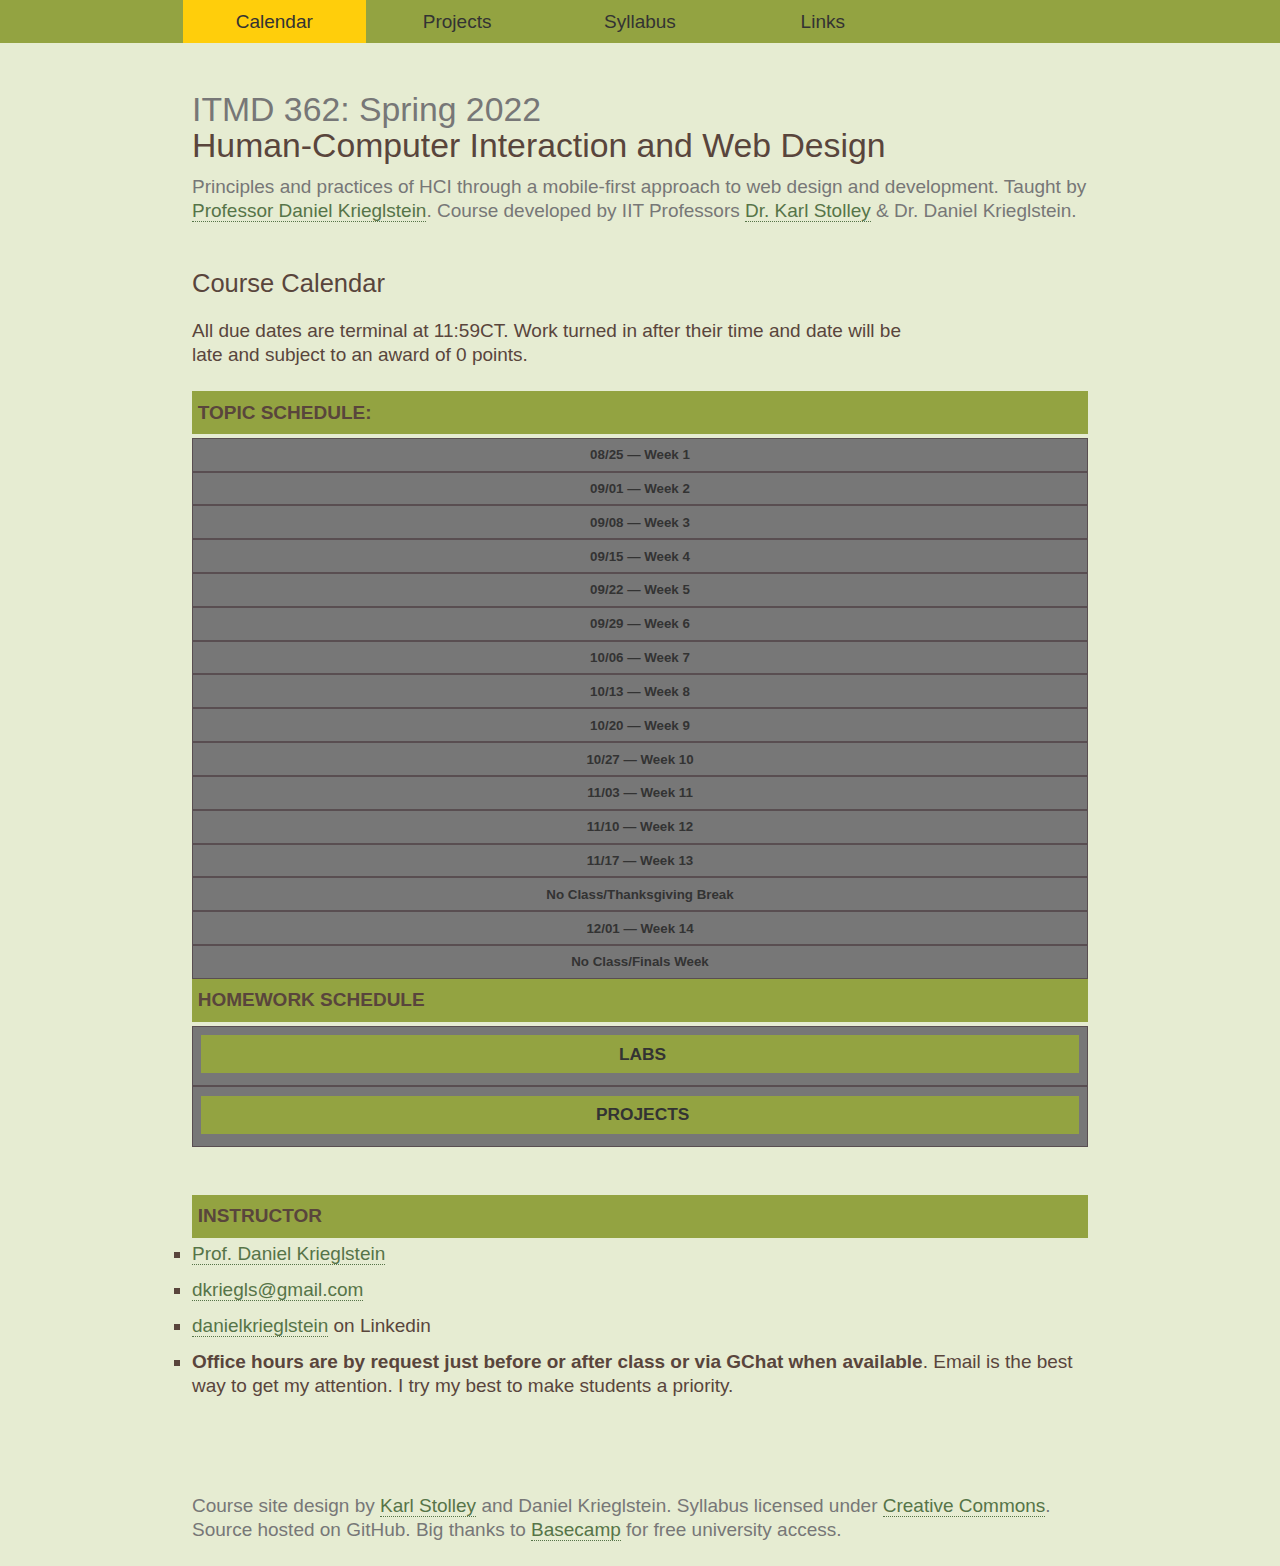
<file: index.html>
<!DOCTYPE html>
<html lang="en" id="calendar" prefix="og: http://ogp.me/ns#">
<head>
  <meta charset="utf-8" />
  <title>ITMD 362: Human-Computer Interaction and Web Design</title>
  <meta name="viewport" content="width=device-width, initial-scale=1.0, shrink-to-fit=no" />
  <link rel="stylesheet" href="css/screen.css" media="screen" />
  <link rel="icon" type="image/x-icon" href="images/favicon.ico">
  <script async src="js/site.js"></script>
  <script async src="//ajax.googleapis.com/ajax/libs/jquery/2.1.4/jquery.min.js"></script>
</head>
<body>
  <div id="page">
    <header id="header">
      <h1><small>ITMD 362&#x3a; <!--Fall-->Spring 2022</small> Human-Computer Interaction and Web Design</h1>
      <p class="tagline">
        Principles and practices of HCI through a mobile-first approach to web design and development.
        Taught by <a href="#instructor">Professor Daniel Krieglstein</a>. Course developed by IIT Professors
        <a href="https://humansciences.iit.edu/faculty/karl-stolley">Dr. Karl Stolley</a> &amp; Dr. Daniel Krieglstein.
      </p>
      <nav id="navigation">
        <ul class="nav">
          <li id="nav-cal"><a href="#">Calendar</a></li>
          <li id="nav-pro"><a href="projects.html">Projects</a></li>
          <li id="nav-pol"><a href="syllabus.html">Syllabus</a></li>
          <li id="nav-lnk"><a href="links.html">Links</a></li>
        </ul>
      </nav>
    </header>
    
    <main id="content">
      <article class="primary">
        <h2 class="label">Course Calendar</h2>
        <p id="tablep">
          All due dates are terminal at 11:59CT. Work turned in after their time and date will
          be late and subject to an award of 0 points.
        </p>
        <section class="topics">
          <h3>Topic Schedule&#58;</h3>
          <div id="class_schedule">
            <button class="accordion"><!--UPDATE-->08/25 &#8212; Week 1</button>
            <div class="panel">
              <h4 class="topic">Class Intro HTML review</h4>
              <ol class="alignleft">
                <li>Wroblewski, <em>Mobile First,</em>,
                  <ul><li class="nobullet">Introduction &#x26; Part 1 &#x28;Ch. 1-3&#x29;</li></ul>
                </li>
                <li id="mdn">Re-familiarizer yourself with the <a href="https://developer.mozilla.org/en-US/">Mozilla Developer Network</a> (MDN)
                <ul>
                  <li><a href="https://developer.mozilla.org/en-US/docs/Web/HTML/Reference">HTML</a> &#x2215;
                  <a href="https://developer.mozilla.org/en-US/docs/Web/CSS/Reference">CSS</a> &#x2215;
                  <a href="https://developer.mozilla.org/en-US/docs/Web/JavaScript/Reference">JavaScript</a></li>
                  <li><a href="https://developer.mozilla.org/en-US/docs/Web/Reference/API">Web APIs &#x26; DOM</a></li>
                </ul>
                <li>Technology setup&#x3a; Basecamp, Github, Github Desktop, Code Editing Software</li>
              </li>
              </ol>
            </div>
            <button class="accordion"><!--UPDATE-->09/01 &#8212; Week 2</button>
            <div class="panel">
              <h4 class="topic">CSS Review, Relative Units</h4>
              <ol class="alignleft">
                <li>Jehl, <em>Responsible Responsive Design</em>,
                  <ul><li class="nobullet">Introduction, Chapters 1 &#x26; 2</li></ul>
                </li>
              </ol>
            </div>
                        <button class="accordion"><!--UPDATE-->09/08 &#8212; Week 3</button>
            <div class="panel">
              <h4 class="topic">JS Review, Responsive Design</h4>
              <ol class="alignleft">
                <li>Clark <em>Designing for Touch</em>,
                  <ul><li class="nobullet">Chapters 1-3</li></ul>
                </li>
                <li>Wroblewski, <em>Mobile First</em>,
                  <ul><li class="nobullet">Part 2 &#x28;Ch. 4-7&#x29;</li></ul>
                </li>
                <li>MDN <a href="https://developer.mozilla.org/en-US/Apps/Progressive/Responsive/responsive_design_building_blocks">The building blocks of responsive design</a></li>
              </ol>
            </div>
            <button class="accordion"><!--UPDATE-->09/15 &#8212; Week 4</button>
            <div class="panel">
              <h4 class="topic">Touchscreen, and forms</h4>
              <ol class="alignleft">
                <li>Clark <em>Designing for Touch</em>,
                  <ul><li class="nobullet">Chapters 4 &#x26; 5</li></ul>
                </li>
                <li>Lupton, ed., <em>Type on Screen</em>,
                  <ul><li class="nobullet">Chapter 1</li></ul>
                </li>
                <li>MDN: <a href="https://developer.mozilla.org/en-US/docs/Learn/HTML/Forms">HTML Forms Guide</a></li>
              </ol>
            </div>
            <button class="accordion"><!--UPDATE-->09/22 &#8212; Week 5</button>
            <div class="panel">
              <h4 class="topic">Typography</h4>
              <ol class="alignleft">
                <li>Lupton, ed., <em>Type on Screen</em>,
                  <ul><li class="nobullet">Chapters 2 &#x26; 4</li></ul>
                </li>
              </ol>
            </div>
            <button class="accordion"><!--UPDATE-->09/29 &#8212; Week 6</button>
            <div class="panel">
              <h4 class="topic">Interface Typography</h4>
              <ol class="alignleft">
                <li>Lupton, ed., <em>Type on Screen</em>,
                  <ul><li class="nobullet">Chapter 5</li></ul>
                </li>
              </ol>
            </div>
            <button class="accordion"><!--UPDATE-->10/06 &#8212; Week 7</button>
            <div class="panel">
            <h4 class="topic">Colors</h4>
              <ol class="alignleft">
                <li>Creative Bloq <a href="http://www.creativebloq.com/colour/colour-theory-11121290">How to master colour theory</a></li>
                <li>Google <a href="https://material.io/guidelines/">Material Design</a></li>
                <li>Smashing Magazine, Color Theory for Designers:
                  <ul>
                    <li><a href="https://www.smashingmagazine.com/2010/01/color-theory-for-designers-part-1-the-meaning-of-color/">Part 1</a>,
                    <a href="https://www.smashingmagazine.com/2010/02/color-theory-for-designers-part-2-understanding-concepts-and-terminology/">Part 2</a>,
                    <a href="https://www.smashingmagazine.com/2010/02/color-theory-for-designer-part-3-creating-your-own-color-palettes/">Part 3</a></li>
                  </ul>
                </li>
              </ol>
            </div>
            <button class="accordion"><!--UPDATE-->10/13 &#8212; Week 8</button>
            <div class="panel">
              <h4 class="topic">Material Design</h4>
              <ol class="alignleft">
                <li>Lupton <em>Type on Screen</em>,
                  <ul><li class="nobullet">Chapters 6</li></ul>
                </li>
                <li>Amin Al Hazmani, <a href="https://alistapart.com/article/motion-with-meaning-semantic-animation-in-interface-design">Motion with Meaning</a></li>
                <li>Craig Dehner, <a href="http://thekineticui.com/motion-design-is-the-future-of-ui/">Motion Design is the Future of UI</a></li>
                <li>Val Head, <a href="https://alistapart.com/article/designing-safer-web-animation-for-motion-sensitivity">Designing Safer Web Animation For Motion Sensitivity</a></li>
              </ol>
            </div>
            <button class="accordion"><!--UPDATE-->10/20 &#8212; Week 9</button>
            <div class="panel">
              <h4 class="topic">Motion</h4>
              <ol class="alignleft">
                <li>Cheung, <a href="http://www.uxbooth.com/articles/styling-forms-accessibly/">Styling Forms Accessibly</a></li>
              </ol>
            </div>
            <button class="accordion"><!--UPDATE-->10/27 &#8212; Week 10</button>
            <div class="panel">
              <h4 class="topic">HCI Guidelines, Ethics</h4>
              <ol class="alignleft">
                <li>Jehl, <em>Responsible Responsive Design</em>,
                  <ul><li class="nobullet">Chapters 3-4</li></ul>
                </li>
                <li>Apple, <a href="https://developer.apple.com/ios/human-interface-guidelines/overview/themes/">iOS Design Principles</a></li>
                <li>Windows, <a href="https://developer.microsoft.com/en-us/windows/desktop/design">Design applications for the Windows desktop</a></li>
                <li>GNOME Desktop, <a href="https://developer.gnome.org/hig/stable/">Human Interface Guidelines</a></li>
              </ol>
            </div>
            <button class="accordion"><!--UPDATE-->11/03 &#8212; Week 11</button>
            <div class="panel">
              <h4 class="topic">Usability Testing</h4>
                <ol class="alignleft">
                  <li>Krug, <em>Don’t Make Me Think</em>,
                    <ul><li class="nobullet">Introduction &#x26; Chapters 1-5</li></ul>
                  </li>
                  <li>Lupton <em>Type on Screen</em>,
                    <ul><li class="nobullet">Chapter 3</li></ul>
                  </li>
                </ol>
            </div>
            <button class="accordion"><!--UPDATE-->11/10 &#8212; Week 12</button>
            <div class="panel">
              <h4 class="topic">Usability</h4>
              <ol class="alignleft">
                <li>Krug, <em>Don’t Make Me Think</em>,
                  <ul><li class="nobullet">Chapters 6-7 &#x26; 10-11</li></ul>
                </li>
              </ol>
            </div>
            <button class="accordion"><!--UPDATE-->11/17 &#8212; Week 13</button>
            <div class="panel">
              <h4 class="topic">Emotional Design</h4>
              <ol class="alignleft">
                <li>Krug, <em>Don’t Make Me Think</em>,
                  <ul><li class="nobullet">Chapters 8-9 &#x26; 12-13</li></ul>
                </li>
              </ol>
            </div>
            <button class="accordion"><!--UPDATE-->No Class/Thanksgiving Break</button>
            <div class="panel">
              <h4 Class="topic">Class Holiday</h4>
            </div>           
            <button class="accordion"><!--UPDATE-->12/01 &#8212; Week 14</button>
            <div class="panel">
              <h4 class="topic">Lab: Final Project</h4>
            </div>   
            <button class="accordion"><!--UPDATE-->No Class/Finals Week</button>
            <div class="panel">
              <h4 Class="topic">Good Luck on Finals!</h4>
            </div>
          </div>         
        </section>
        <section class="due-dates">
          <h3>Homework Schedule</h3>
          <button class="accordion">
            <h3>Labs</h3>
          </button>
          <div class="panel">
          <p class="redfont">Work which fails HTML or CSS validation will receive a 50&#x25; point reduction!</p>
            <table>
              <tr class="tablehead">
                <td class="firstrow">Date</td>
                <td class="secondrow">Week</td>
                <td>Task Due</td>
              </tr>
              <tr>
                <td></td>
                <td></td>
                <td><!--UPDATE--><a href="https://github.com/dkriegls/itmd-362-fall2022/tree/main/labs">Labs</a></td>
              </tr>
              <tr>
                <td><!--UPDATE-->09/08</td>
                <td class="alignleft">Week 3</td>
                <td class="alignleft">Lab-1</td>
              </tr>
              <tr>
                <td><!--UPDATE-->09/22</td>
                <td class="alignleft">Week 5</td>
                <td class="alignleft">Lab-2</td>
              </tr>
              <tr>
                <td><!--UPDATE-->10/06</td>
                <td class="alignleft">Week 7</td>
                <td class="alignleft">Lab-3</td>
              </tr>
              <tr>
                <td><!--UPDATE-->10/13</td>
                <td class="alignleft">Week 8</td>
                <td class="alignleft">Lab-4</td>
              </tr>
              <tr>
                <td><!--UPDATE Groups Lab-->10/27</td>
                <td class="alignleft">Week 10</td>
                <td class="alignleft">Lab-5</td>
              </tr>
              <tr>
                <td><!--UPDATE-->11/03</td>
                <td class="alignleft">Week 11</td>
                <td class="alignleft">Lab-6</td>
              </tr>
              <tr>
                <td><!--UPDATE-->11/10</td>
                <td class="alignleft">Week 12</td>
                <td class="alignleft">Lab-7</td>
              </tr>
              <tr>
                <td><!--UPDATE-->11/17</td>
                <td class="alignleft">Week 13</td>
                <td class="alignleft">Lab-8</td>
              </tr>
            </table>
          </div>
          <button class="accordion">
            <h3>Projects</h3>
          </button>
          <div class="panel">
            <p class="redfont">Work which fails HTML or CSS validation will receive a 50&#x25; point reduction!</p>
            <table>            
              <tr class="tablehead">
                <td class="firstrow">Date</td>
                <td class="secondrow">Week</td>
                <td>Task Due</td>
              </tr>            
              <tr>
                <td></td>
                <td></td>
                <td><a href="projects.html#project-one">Project One</a></td>
              </tr>
              <tr>
                <td><!--UPDATE-->10/19</td>
                <td class="alignleft">Week 8</td>
                <td class="alignleft">First Turn In</td>
              </tr>
              <tr>
                <td><!--UPDATE-->10/26</td>
                <td class="alignleft">Week 9</td>
                <td class="alignleft">Comments Due</td>
              </tr>
              <tr>
                <td><!--UPDATE-->11/02</td>
                <td class="alignleft">Week 10</td>
                <td class="alignleft">Final Turn In</td>
              </tr>
              <tr>
                <td></td>
                <td></td>
                <td><a href="projects.html#project-two">Project Two</a></td>
              </tr>
              <tr>
                <td><!--UPDATE-->11/09</td>
                <td class="alignleft">Week 11</td>
                <td class="alignleft">Task Analysis Due</td>
              </tr>
              <tr>
                <td><!--UPDATE-->11/16</td>
                <td class="alignleft">Week 12</td>
                <td class="alignleft">First Turn In</td>
              </tr>
              <tr>
                <td><!--UPDATE-->11/23</td>
                <td class="alignleft">Week 13</td>
                <td class="alignleft">Comments Due</td>
              </tr>
              <tr>
                <td><!--UPDATE-->12/07</td>
                <td class="alignleft">Week 15</td>
                <td class="alignleft">Final Turn In</td>
              </tr>
              <tr>
                <td></td>
                <td></td>
                <td><a href="projects.html#project-three">Project Three</a></td>
              </tr>
              <tr>
                <td><!--UPDATE-->12/07</td>
                <td class="alignleft">Week 15</td>
                <td class="alignleft">First and Only Turn In</td>
              </tr>
            </table>
          </div>
        </section>        
      </article>
    </main>
  
    <aside id="instructor">
      <h3>Instructor</h3>
      <ul>
        <li><a href="https://appliedtech.iit.edu/people/daniel-krieglstein">Prof. Daniel Krieglstein</a></li>
        <li><a href="mailto:dkriegls@gmail.com">dkriegls@gmail.com</a></li>
        <li><a href="https://www.linkedin.com/in/danielkrieglstein">danielkrieglstein</a> on Linkedin</li>
        <li id="office-hours">
          <strong>Office hours are by request just before or after class or via GChat when available</strong>. 
          Email is the best way to get my attention. I try my best to make students a priority.
        </li>
      </ul>
    </aside>
    <footer id="footer">
      <p class="fineprint">
        Course site design by <a href="https://karlstolley.com/">Karl Stolley</a> and Daniel Krieglstein.
        Syllabus licensed under
        <a href="http://creativecommons.org/licenses/by/4.0/" rel="license">Creative Commons</a>.
        Source hosted on GitHub. Big thanks to
        <a href="https://basecamp.com">Basecamp</a> for free university access.
      </p>
    </footer>
  </div>
</body>
</html>
</file>
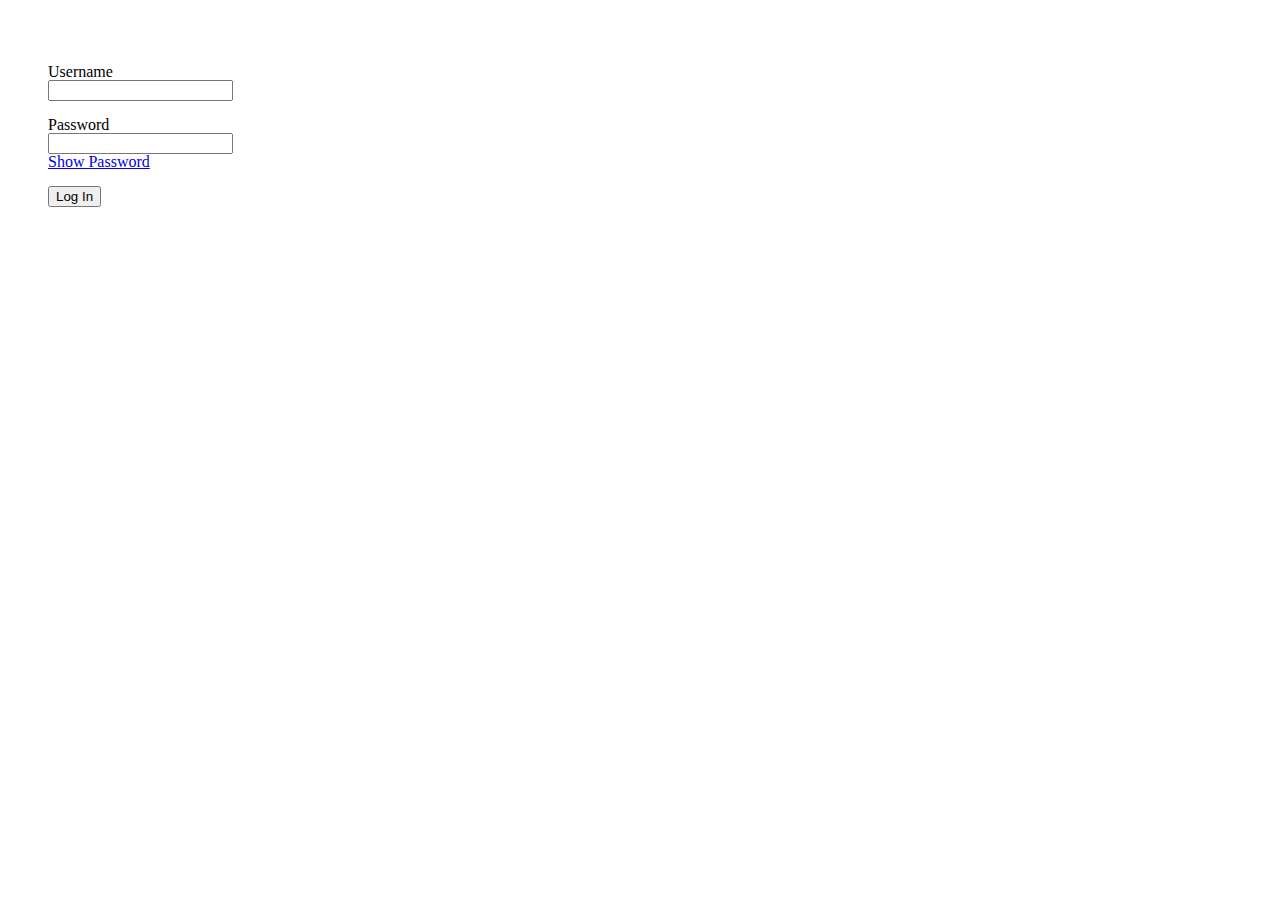
<file: demos/week12/index.html>
<!DOCTYPE html>
<html lang="en" class="nojs">
<head>
  <title>Demo Starter File</title>
  <meta charset="utf-8" />
  <meta name="viewport" content="width=device-width,initial-scale=1.0,shrink-to-fit=no" />
  <link rel="stylesheet" media="screen" href="css/screen.css" />
  <script src="https://ajax.googleapis.com/ajax/libs/jquery/3.1.1/jquery.min.js"></script>
  <script src="js/site.js"></script>
</head>
<body>
  <form id="login" method="post" action="#null">
    <ul>
      <li id="username-input">
        <label for="username">Username</label>
        <input type="text" name="username" id="username" />
      </li>
      <li id="password-input">
        <label for="password">Password</label>
        <input type="password" name="password" id="password" />
      </li>
      <li id="submit-input">
        <input type="submit" name="submit" id="submit" value="Log In" />
      </li>
    </ul>
  </form>
</body>
</html>
</file>
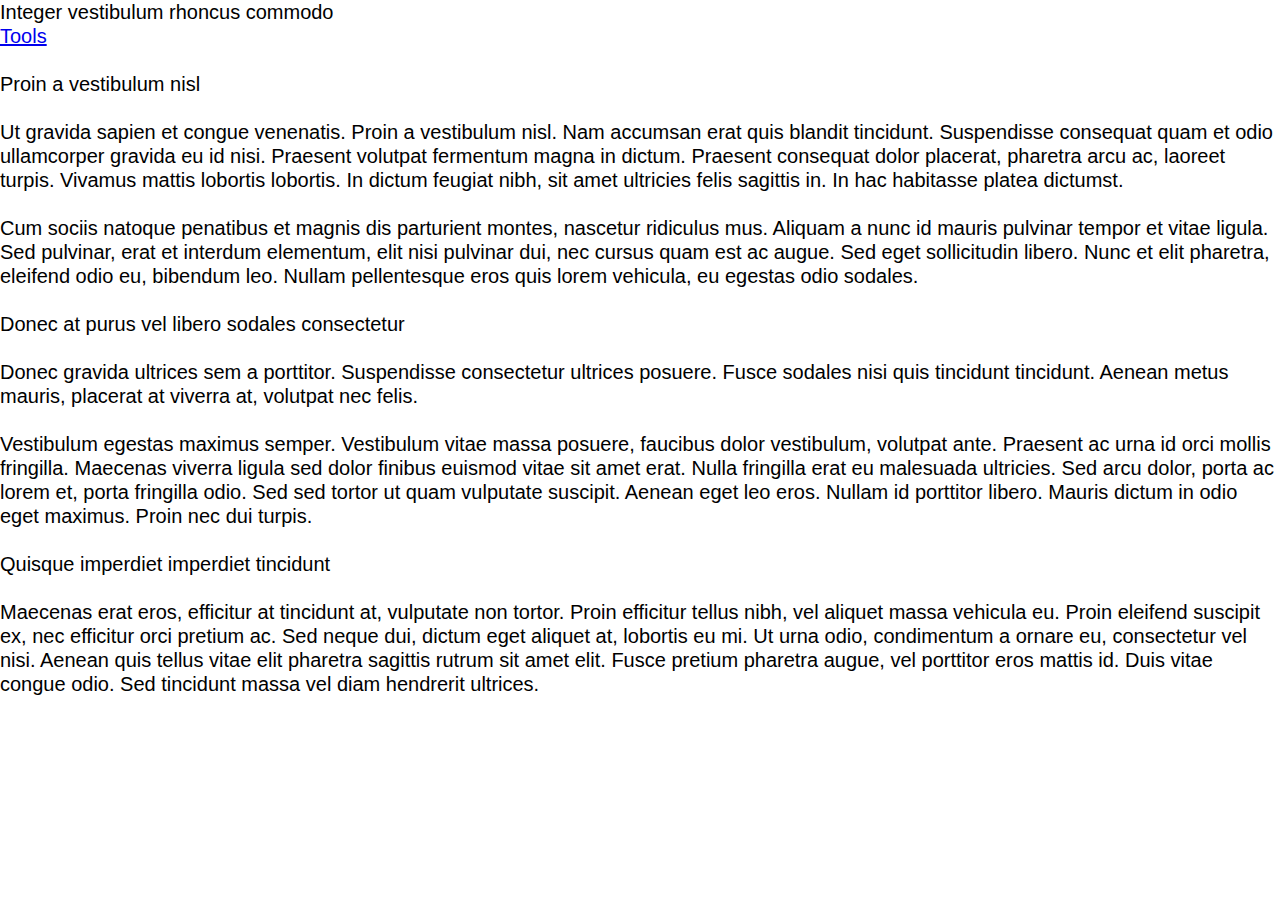
<file: demos/week9/index.html>
<!DOCTYPE html>
<html lang="en" class="nojs" id="example-com" prefix="og: http://ogp.me/ns#">
<head>
  <title>JS Movement Demo</title>
  <meta charset="utf-8" />
  <meta name="viewport" content="width=device-width,initial-scale=1.0,shrink-to-fit=no" />
  <link rel="stylesheet" href="css/reset.css" media="screen" />
  <link rel="stylesheet" href="css/screen.css" media="screen" />
  <script src="https://ajax.googleapis.com/ajax/libs/jquery/3.1.1/jquery.min.js"></script>
  <script src="js/site.js"></script>
</head>
<body>
  <header id="header">
    <h1>Integer vestibulum rhoncus commodo</h1>
    <ul class="jumpers">
      <li><a id="tools-jump" href="#tools">Tools</a></li>
    </ul>
  </header>
  <main id="content">
    <h2>Proin a vestibulum nisl</h2>
    <p>
      Ut gravida sapien et congue venenatis. Proin a vestibulum nisl. Nam accumsan erat quis blandit
      tincidunt. Suspendisse consequat quam et odio ullamcorper gravida eu id nisi. Praesent
      volutpat fermentum magna in dictum. Praesent consequat dolor placerat, pharetra arcu ac,
      laoreet turpis. Vivamus mattis lobortis lobortis. In dictum feugiat nibh, sit amet ultricies
      felis sagittis in. In hac habitasse platea dictumst.
    </p>
    <p>
      Cum sociis natoque penatibus et magnis dis parturient montes, nascetur ridiculus mus. Aliquam
      a nunc id mauris pulvinar tempor et vitae ligula. Sed pulvinar, erat et interdum elementum,
      elit nisi pulvinar dui, nec cursus quam est ac augue. Sed eget sollicitudin libero. Nunc et
      elit pharetra, eleifend odio eu, bibendum leo. Nullam pellentesque eros quis lorem vehicula,
      eu egestas odio sodales.
    </p>
    <h2>Donec at purus vel libero sodales consectetur</h2>
    <p>
      Donec gravida ultrices sem a porttitor. Suspendisse consectetur ultrices posuere. Fusce
      sodales nisi quis tincidunt tincidunt. Aenean metus mauris, placerat at viverra at, volutpat
      nec felis.
    </p>
    <p>
      Vestibulum egestas maximus semper. Vestibulum vitae massa posuere, faucibus dolor vestibulum,
      volutpat ante. Praesent ac urna id orci mollis fringilla. Maecenas viverra ligula sed dolor
      finibus euismod vitae sit amet erat. Nulla fringilla erat eu malesuada ultricies. Sed arcu
      dolor, porta ac lorem et, porta fringilla odio. Sed sed tortor ut quam vulputate suscipit.
      Aenean eget leo eros. Nullam id porttitor libero. Mauris dictum in odio eget maximus. Proin
      nec dui turpis.
    </p>
    <h2>Quisque imperdiet imperdiet tincidunt</h2>
    <p>
      Maecenas erat eros, efficitur at tincidunt at, vulputate non tortor. Proin efficitur tellus
      nibh, vel aliquet massa vehicula eu. Proin eleifend suscipit ex, nec efficitur orci pretium
      ac. Sed neque dui, dictum eget aliquet at, lobortis eu mi. Ut urna odio, condimentum a ornare
      eu, consectetur vel nisi. Aenean quis tellus vitae elit pharetra sagittis rutrum sit amet
      elit. Fusce pretium pharetra augue, vel porttitor eros mattis id. Duis vitae congue odio. Sed
      tincidunt massa vel diam hendrerit ultrices.
    </p>
  </main>
  <nav id="tools">
    <ul>
      <li><a href="#null">Favorite</a></li>
      <li><a href="#null">Share</a></li>
      <li><a href="#null">Comment</a></li>
      <li><a id="content-jump" href="#content">Back to Top</a></li>
    </ul>
  </nav>
</body>
</html>
</file>
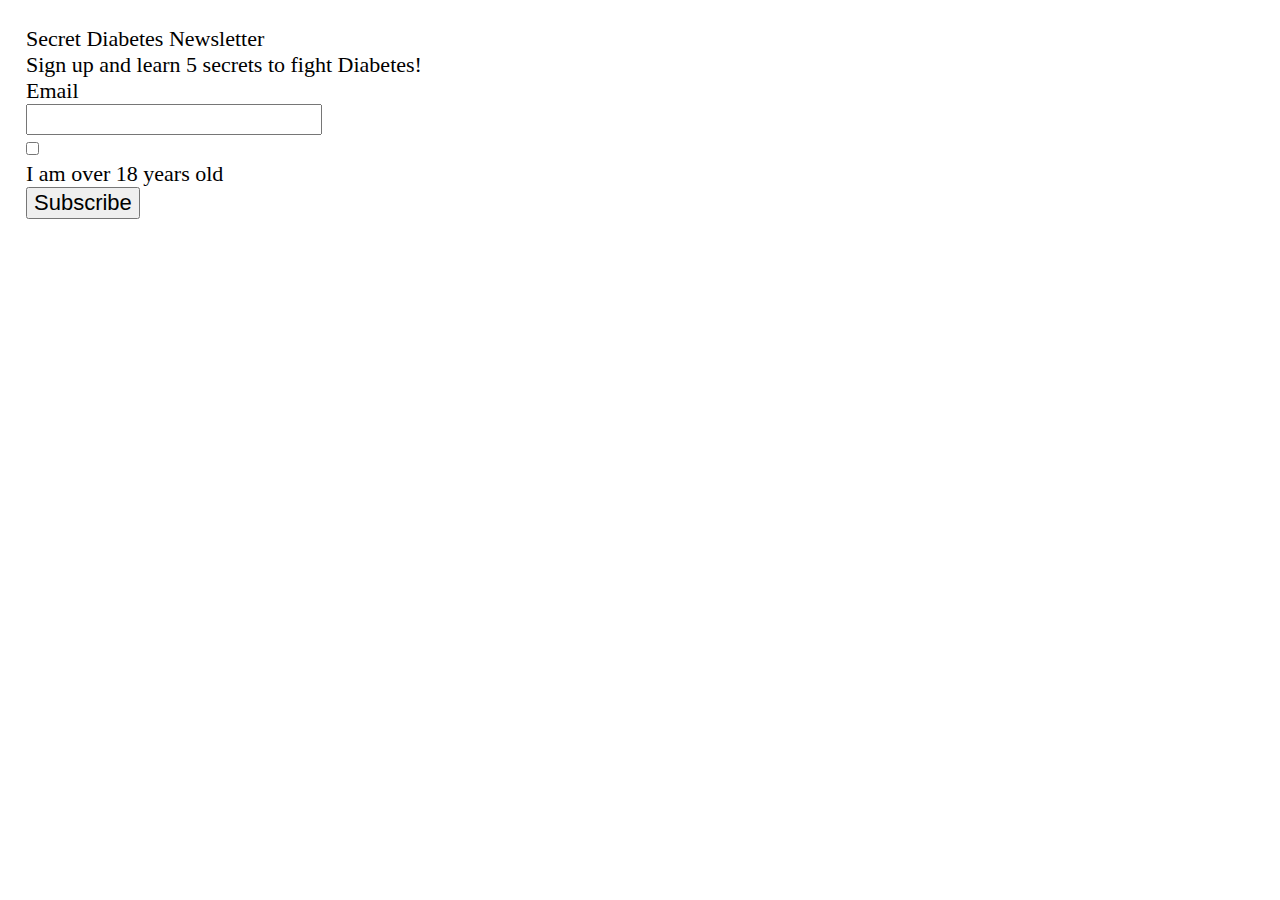
<file: labs/lab3/index.html>
<!DOCTYPE html>
<html lang="en" class="nojs">
<head>
  <title>HTML Form Elements</title>
  <meta charset="utf-8" />
  <meta name="viewport" />
  <link rel="stylesheet" media="screen" href="css/screen.css" />
</head>
<body>
<main id="content">
  <form method="get" action="#null">
    <h1>Secret Diabetes Newsletter</h1>
    <p>
      Sign up and learn 5 secrets to fight Diabetes!
    </p>
    <ol>
      <li id="input-email">
        <label for="email">Email</label>
        <input type="email" name="email" id="email" pattern="^.+@.+$" />
      </li>
      <li id="input-age-verification">
        <input type="checkbox" id="age-verification" name="age-verification" value="18" />
        <label for="age-verification">I am over 18 years old</label>
      </li>
      <li id="input-submit">
        <input type="submit" name="submit" id="submit" value="Subscribe" />
      </li>
    </ol>
  </form>
</main>
  <script src="https://ajax.googleapis.com/ajax/libs/jquery/3.1.1/jquery.min.js"></script>
  <script src="js/site.js"></script>
</body>
</html>
</file>
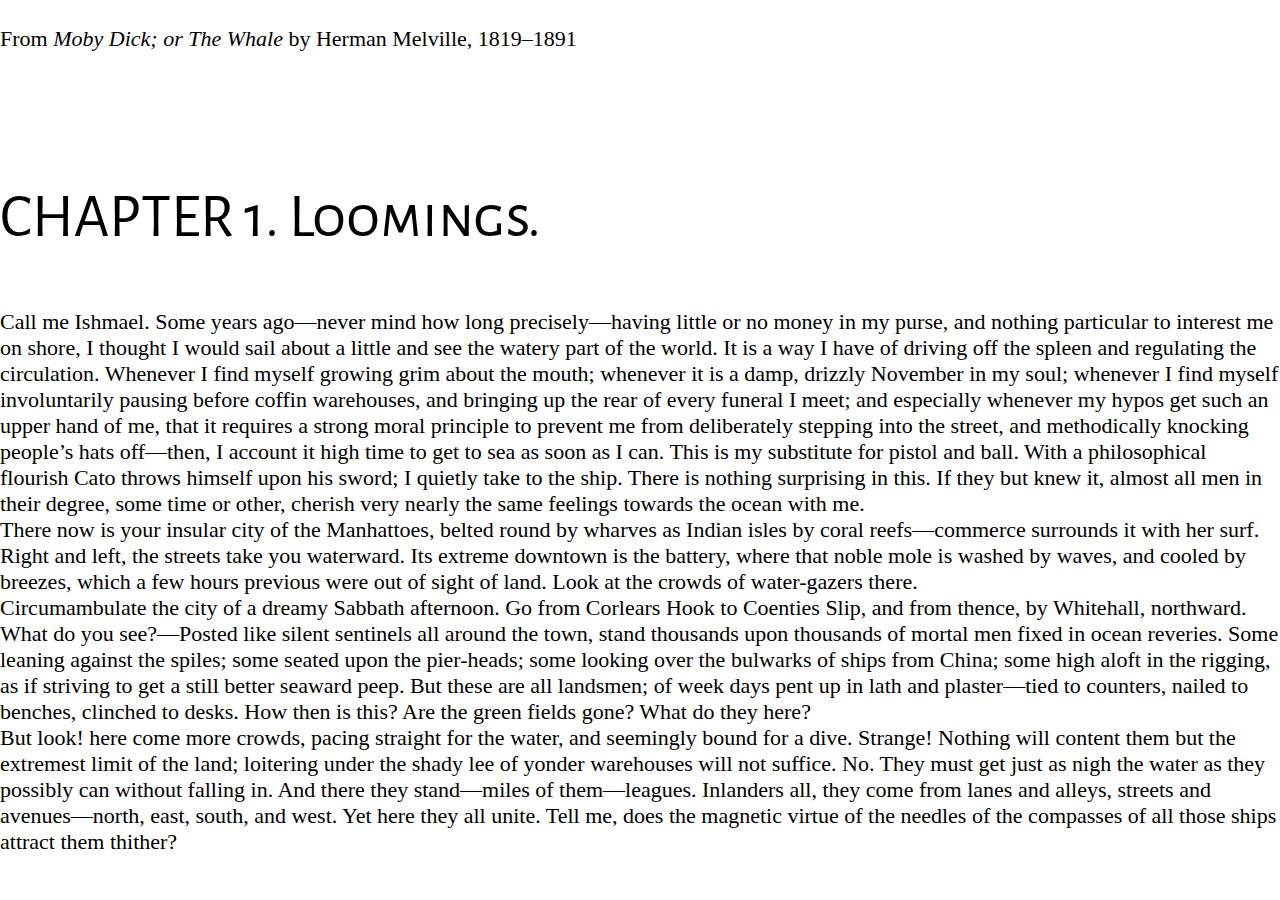
<file: demos/week5/text-layout/index.html>
<!DOCTYPE html>
<html lang="en" class="nojs">
<head>
  <!--Document created by IIT professors Stoley and Krieglstein-->
  <title>Typography</title>
  <meta charset="utf-8" />
  <meta name="viewport" content="width=device-width,initial-scale=1.0,shrink-to-fit=no" />
  <link rel="stylesheet" media="screen" href="css/reset.css" />
  <link rel="stylesheet" media="screen" href="css/screen.css" />
  <link href="https://fonts.googleapis.com/css?family=Alegreya+Sans+SC" rel="stylesheet">
  </head>
<body>
<main id="content">
  <h1>
    From <cite>Moby Dick; or The Whale</cite> by <b>Herman Melville</b>, 1819–1891
  </h1>
  <h2>CHAPTER 1. Loomings.</h2>
  <p>
    Call me Ishmael. Some years ago—never mind how long precisely—having little or no money in my
    purse, and nothing particular to interest me on shore, I thought I would sail about a little and
    see the watery part of the world. It is a way I have of driving off the spleen and regulating
    the circulation. Whenever I find myself growing grim about the mouth; whenever it is a damp,
    drizzly November in my soul; whenever I find myself involuntarily pausing before coffin
    warehouses, and bringing up the rear of every funeral I meet; and especially whenever my hypos
    get such an upper hand of me, that it requires a strong moral principle to prevent me from
    deliberately stepping into the street, and methodically knocking people’s hats off—then, I
    account it high time to get to sea as soon as I can. This is my substitute for pistol and ball.
    With a philosophical flourish Cato throws himself upon his sword; I quietly take to the ship.
    There is nothing surprising in this. If they but knew it, almost all men in their degree, some
    time or other, cherish very nearly the same feelings towards the ocean with me.
  </p>
  <p>
    There now is your insular city of the Manhattoes, belted round by wharves as Indian isles by
    coral reefs—commerce surrounds it with her surf. Right and left, the streets take you
    waterward. Its extreme downtown is the battery, where that noble mole is washed by waves, and
    cooled by breezes, which a few hours previous were out of sight of land. Look at the crowds of
    water-gazers there.
  </p>
  <p>
    Circumambulate the city of a dreamy Sabbath afternoon. Go from Corlears Hook to Coenties Slip,
    and from thence, by Whitehall, northward. What do you see?—Posted like silent sentinels all
    around the town, stand thousands upon thousands of mortal men fixed in ocean reveries. Some
    leaning against the spiles; some seated upon the pier-heads; some looking over the bulwarks of
    ships from China; some high aloft in the rigging, as if striving to get a still better seaward
    peep. But these are all landsmen; of week days pent up in lath and plaster—tied to counters,
    nailed to benches, clinched to desks. How then is this? Are the green fields gone? What do they
    here?
  </p>
  <p>
    But look! here come more crowds, pacing straight for the water, and seemingly bound for a dive.
    Strange! Nothing will content them but the extremest limit of the land; loitering under the
    shady lee of yonder warehouses will not suffice. No. They must get just as nigh the water as
    they possibly can without falling in. And there they stand—miles of them—leagues. Inlanders
    all, they come from lanes and alleys, streets and avenues—north, east, south, and west. Yet
    here they all unite. Tell me, does the magnetic virtue of the needles of the compasses of all
    those ships attract them thither?
  </p>
  <!--
    Text taken from The Project Gutenberg EBook of Moby Dick; or The Whale, by Herman Melville
    http://www.gutenberg.org/files/2701/2701.txt
    Used under the terms of the Gutenberg License; see
    https://www.gutenberg.org/wiki/Gutenberg:The_Project_Gutenberg_License
  -->
</main>
</body>
</html>
</file>
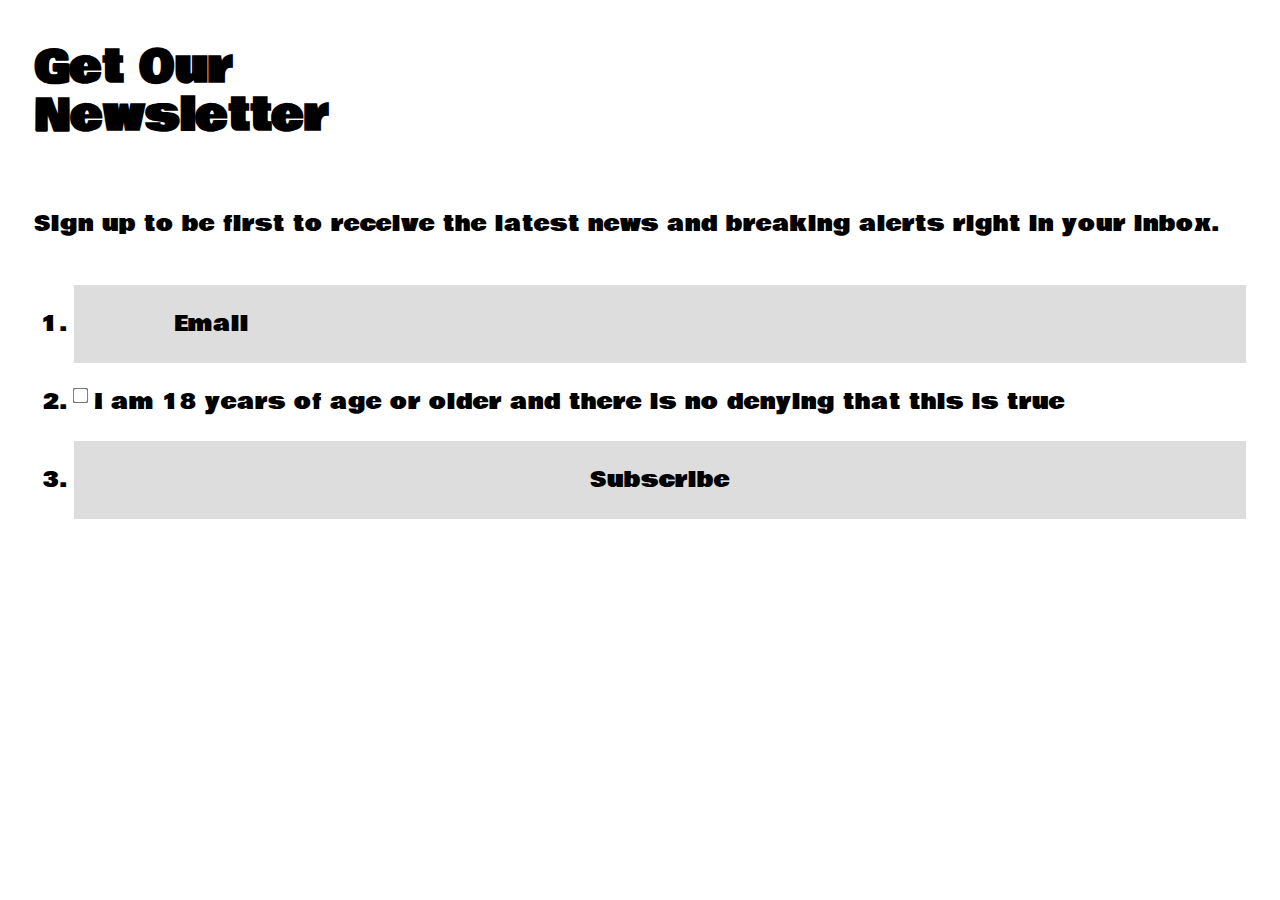
<file: demos/week6/JS demo 11/index.html>
<!DOCTYPE html>
<html lang="en" class="nojs">
<head>
  <title>HTML Form Elements</title>
  <meta charset="utf-8" />
  <meta name="viewport" content="width=device-width,initial-scale=1.0,shrink-to-fit=no" />
  <link rel="stylesheet" media="screen" href="css/normalize.css" />
  <link rel="stylesheet" media="screen" href="css/screen.css" />
  <link href="https://fonts.googleapis.com/css?family=Bowlby+One" rel="stylesheet">
  <script src="https://ajax.googleapis.com/ajax/libs/jquery/3.1.1/jquery.min.js"></script>
  <script src="js/site.js"></script>
</head>
<body>
  <main id="content">
    <form method="get" action="#null">
      <h1>Get Our <span id="split">Newsletter</span></h1>
      <p>
        Sign up to be first to receive the latest news
        and breaking alerts right in your inbox.
      </p>
      <ol>
        <li id="input-email">
          <label id="clear" for="email">Email</label>
          <input type="email" name="email" id="email" pattern="^.+@.+$" placeholder="Email">
        </li>
        <li id="input-age-verification">
          <input type="checkbox" id="age-verification" name="age-verification" value="18"/>
          <label for="age-verification"> I am 18 years of age or older and there is no denying that this is true</label>
        </li>
        <li id="input-submit">
          <input type="submit" name="submit" id="submit" value="Subscribe" />
        </li>
      </ol>
    </form>
  </main>
</body>
</html>
</file>
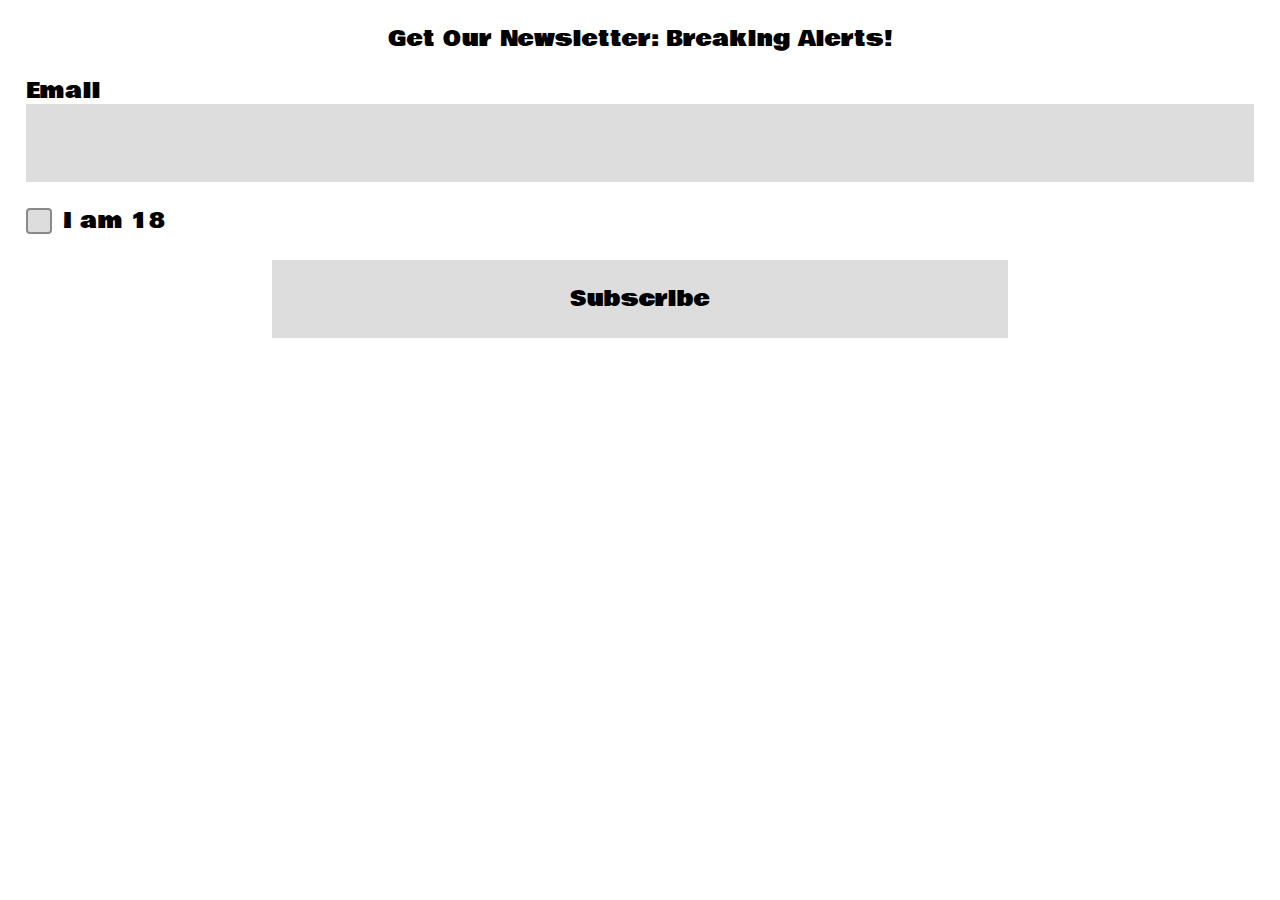
<file: demos/week6/JS demo 12/index.html>
<!DOCTYPE html>
<html lang="en" class="nojs">
<head>
  <title>HTML Form Elements</title>
  <meta charset="utf-8" />
  <meta name="viewport" content="width=device-width,initial-scale=1.0,shrink-to-fit=no" />
  <link rel="stylesheet" media="screen" href="css/screen.css" />
  <link href="https://fonts.googleapis.com/css?family=Bowlby+One" rel="stylesheet">
  <script src="https://ajax.googleapis.com/ajax/libs/jquery/3.1.1/jquery.min.js"></script>
  <script src="js/site.js"></script>
</head>
<body>
<main id="content">
  <form method="get" action="#null">
    <h1>Get Our <span="split">Newsletter: Breaking Alerts!</span></h1>    
    <ol>
      <li id="input-email">
        <label for="email">Email</label>
        <input type="email" name="email" id="email" pattern="^.+@.+$" placeholder="">
      </li>
      <li id="input-age-verification">
        <div id="alt-box"></div>
        <input type="checkbox" id="age-verification" name="age-verification" value="18"/>
        <label for="age-verification" id="age-label"> I am 18 </label>
      </li>      
      <li id="input-submit">
        <input type="submit" name="submit" id="submit" value="Subscribe" />
      </li>
    </ol>
  </form>
</main>
</body>
</html>
</file>
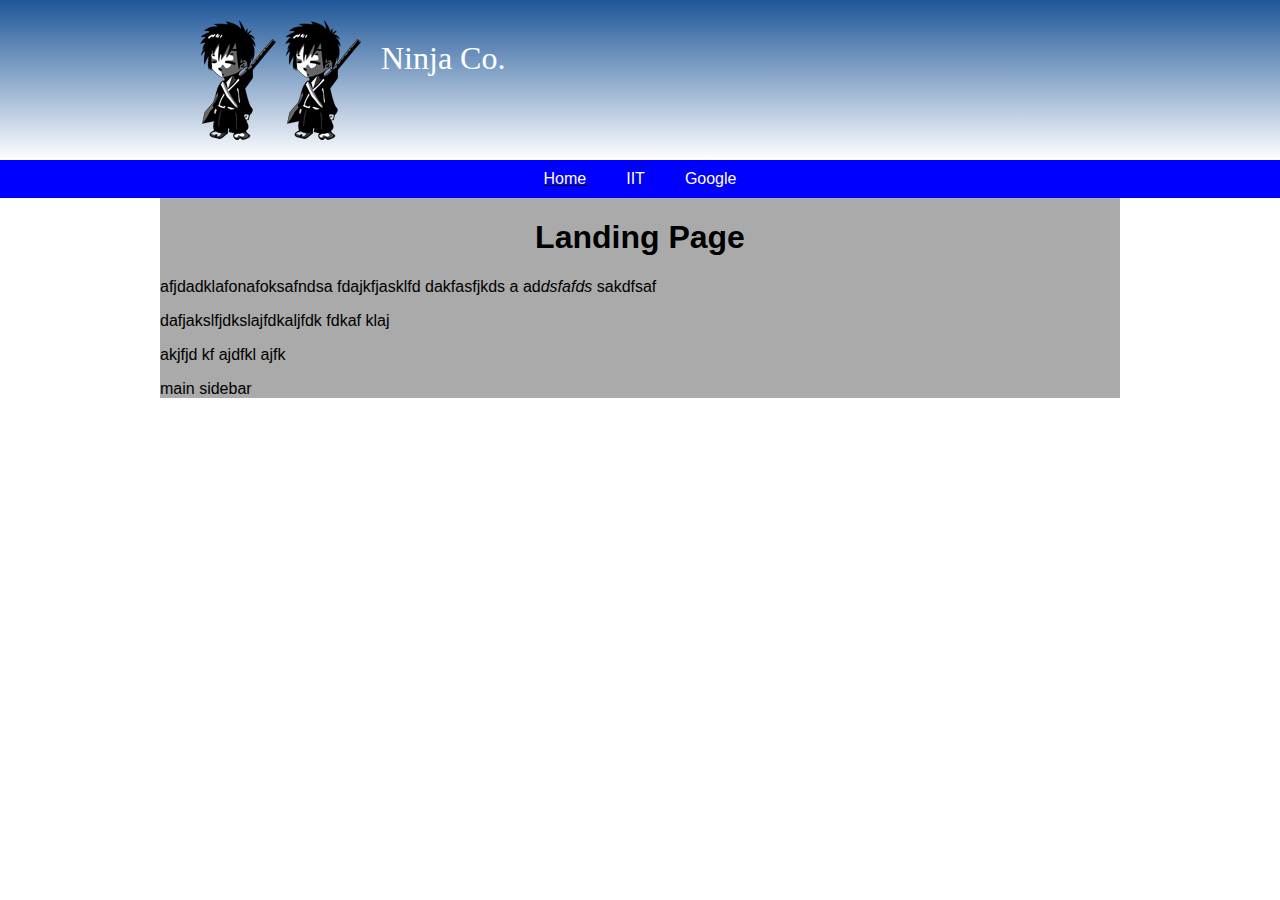
<file: demos/week2/full_site/site demo 1 centered nav/index.html>
<!DOCTYPE html>
<html lang="en">
<head>
	<meta charset="UTF-8">
	<title>Ninja Co.</title>
  <link href="https://fonts.googleapis.com/css?family=Knewave" rel="stylesheet">
	<link rel="stylesheet" type="text/css" href="css/normalize.css">
	<link rel="stylesheet" type="text/css" href="css/style.css">
</head>
<body>
	<header id="main-header">
		<div id="header-container" class="container">
			<a href="#"><img class="logo" src="img/logo.png" alt="Ninja Logo"></a>
			<div id="company-name">Ninja Co.</div>
			<a id="logo-link" href="#">Ninja Co. Home</a>
		</div>
	</header>
	<nav id="main-navbar">
		<div id="navbar-container" class="container">
			<ul>
				<li id="onpage"><a href="#">Home</a></li>
				<li><a href="http://web.iit.edu/">IIT</a></li>
				<li><a href="http://www.google.com">Google</a></li>
			</ul>
		</div>
	</nav>
	<div id="content-wrapper" class="container">
		<div id="main-content">
			<h1> Landing Page </h1>
			<p> afjdadklafonafoksafndsa fdajkfjasklfd  dakfasfjkds a ad<em>dsfafds</em> sakdfsaf</p>
			<p> dafjakslfjdkslajfdkaljfdk  fdkaf klaj  </p>
			<p> akjfjd kf ajdfkl ajfk </p>
		
		</div>
		<div id="main-sidebar">main sidebar</div>
	</div>
</body>
</html>
</file>
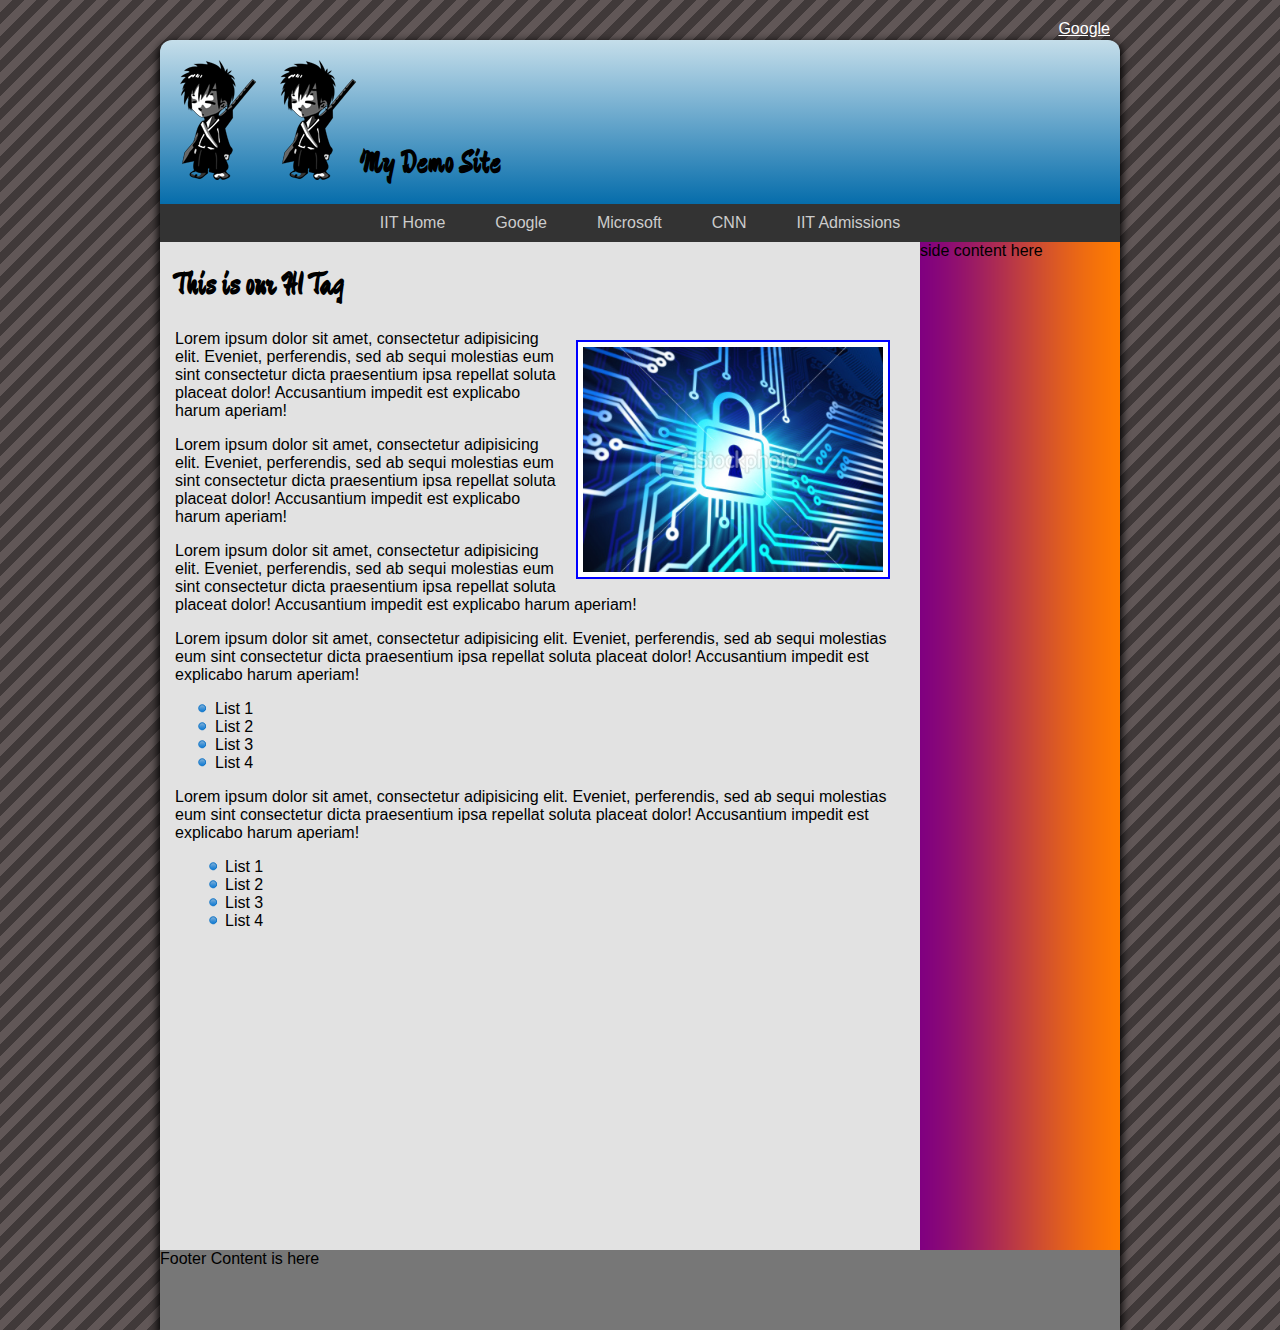
<file: demos/week2/full_site/site demo 3 full site/index.html>
<!DOCTYPE html>
<html lang="en">

<head>
	<meta charset="utf-8" />
	<title>Main Page</title>
	<link href='http://fonts.googleapis.com/css?family=Devonshire' rel='stylesheet' type='text/css'>
	<link rel="stylesheet" type="text/css" href="css/normalize.css">
	<link rel="stylesheet" type="text/css" href="css/styles.css">
</head>

<body>
	<div id="page-wrapper">
		<header id="header">
			<a id="logo1" href="http://www.iit.edu/"><img src="images/logo.png"></a>
			<a id="logo2" href="http://www.iit.edu/">IIT Logo</a>
			<h1>My Demo Site</h1>
			<a id="toplink" href="http://www.google.com/">Google</a>
		</header>
		<nav id="main-nav">
			<ul>
				<li><a href="http://www.iit.edu">IIT Home</a></li>
				<li><a href="http://www.google.com">Google</a></li>
				<li><a href="http://www.microsoft.com">Microsoft</a></li>
				<li><a href="http://www.cnn.com">CNN</a></li>
				<li><a href="http://admissions.iit.edu">IIT Admissions</a></li>
			</ul>
		</nav>
    <div id="content-wrapper">
      <div id="main-content">
        <h1>This is our H1 Tag</h1>
        <img class="imageR" src="images/stock-photo-20317880-cyber-security-concept-with-lock.jpg" alt="Lock Image" width="300">
        <p>Lorem ipsum dolor sit amet, consectetur adipisicing elit. Eveniet, perferendis, sed ab sequi molestias eum sint consectetur dicta praesentium ipsa repellat soluta placeat dolor! Accusantium impedit est explicabo harum aperiam!</p>

        <p>Lorem ipsum dolor sit amet, consectetur adipisicing elit. Eveniet, perferendis, sed ab sequi molestias eum sint consectetur dicta praesentium ipsa repellat soluta placeat dolor! Accusantium impedit est explicabo harum aperiam!</p>
        <p>Lorem ipsum dolor sit amet, consectetur adipisicing elit. Eveniet, perferendis, sed ab sequi molestias eum sint consectetur dicta praesentium ipsa repellat soluta placeat dolor! Accusantium impedit est explicabo harum aperiam!</p>
        <p>Lorem ipsum dolor sit amet, consectetur adipisicing elit. Eveniet, perferendis, sed ab sequi molestias eum sint consectetur dicta praesentium ipsa repellat soluta placeat dolor! Accusantium impedit est explicabo harum aperiam!</p>
        <ul id="bul1">
          <li>List 1</li>
          <li>List 2</li>
          <li>List 3</li>
          <li>List 4</li>
        </ul>
        <p>Lorem ipsum dolor sit amet, consectetur adipisicing elit. Eveniet, perferendis, sed ab sequi molestias eum sint consectetur dicta praesentium ipsa repellat soluta placeat dolor! Accusantium impedit est explicabo harum aperiam!</p>
        <ul id="bul2">
          <li>List 1</li>
          <li>List 2</li>
          <li>List 3</li>
          <li>List 4</li>
        </ul>
        <iframe width="400" height="300" src="http://www.youtube.com/embed/FyXtoTLLcDk?rel=0" frameborder="0" allowfullscreen></iframe>
      </div>
      <div id="side-content">side content here</div>
    </div>
		<footer id="footer">Footer Content is here</footer>
	</div>
</body>

</html>
</file>
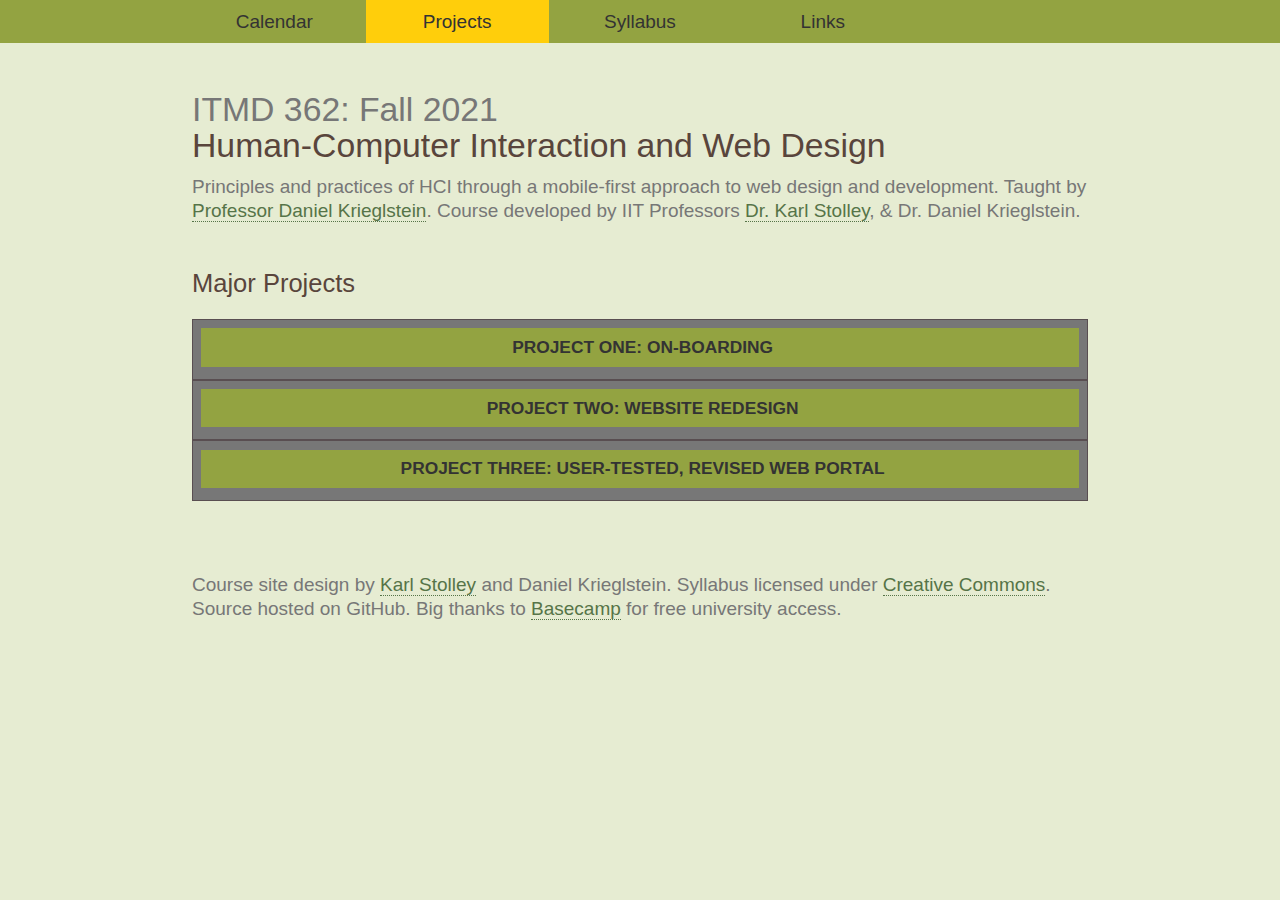
<file: projects.html>
<!DOCTYPE html>
<html lang="en" id="projects" prefix="og: http://ogp.me/ns#">
<head>
  <meta charset="utf-8" />
  <title>ITMD 362: Human-Computer Interaction and Web Design</title>
  <meta name="viewport" content="width=device-width, initial-scale=1.0, shrink-to-fit=no" />
  <link rel="stylesheet" href="css/screen.css" media="screen" />
  <link rel="icon" type="image/x-icon" href="images/favicon.ico">
  <script async src="js/site.js"></script>
</head>
<body>
  <div id="page">
    <header id="header">
      <h1><small>ITMD 362&#x3a; <!--UPDATE-->Fall 2021</small> Human-Computer Interaction and Web Design</h1>
      <p class="tagline">
        Principles and practices of HCI through a mobile-first approach to web design and development.
        Taught by <a href="#instructor">Professor Daniel Krieglstein</a>. Course developed by IIT Professors
        <a href="https://humansciences.iit.edu/faculty/karl-stolley">Dr. Karl Stolley</a>, &amp; Dr. Daniel Krieglstein.
      </p>
      <nav id="navigation">
        <ul class="nav">
          <li id="nav-cal"><a href="index.html">Calendar</a></li>
          <li id="nav-pro"><a href="#">Projects</a></li>
          <li id="nav-pol"><a href="syllabus.html">Syllabus</a></li>
          <li id="nav-lnk"><a href="links.html">Links</a></li>
        </ul>
      </nav>
    </header>
    <main>
      <section class="primary">
        <h2 class="label">Major Projects</h2>
        <button class="accordion">
          <h3>Project One: On-boarding</h3>
        </button>
        <div class="panel">
          <section id="project-one" class="description">
            <h4>Project Description</h4>
            <p>
              You will create a single-page design that features a sign-up process to get new
              users to join some type of project, such as an email list, a software beta test, or an
              open-source community. The goal of this project is to experiment with
              patterns of interaction that persuade someone to sign up for whatever it is you’re
              offering, which is not at all an easy task.
            </p>
          </section>
          <section class="goals">
            <h4>Project Goals</h4>
            <ul>
              <li>Create a mobile-first responsive web design using two media queries</li>
              <li>Apply design principles including typography, color, and material design</li>
              <li>Engage in agile, iterative development; documented with at least 20 commits with informative comments</li>
            </ul>
          </section>
          <section class="deliverables">
            <h4>Deliverables &amp; Milestones</h4>
            <ol>
              <li>
                <strong>First Deliverable:</strong> Create a Basecamp post describing your work
                in progress. Title the post with your name and project number (example Daniel Krieglstein: Project 1). Your post should
              include:
                <ul>
                  <li>
                    The URL to your GitHub repository, and the URL to your Github Pages live link
                  </li>
                  <li>
                    Screen shot of your html and css validations
                  </li>
                  <li>
                    Two questions eliciting feedback on from fellow students
                  </li>
                </ul> 
              </li>
              <li>
                <strong>Second Deliverable:</strong> Give constructive comments to help at least three other students.
                <ul>
                  <li>
                    Post a screen shot of your three comments to the comments folder in your personal Basecamp folder.
                  </li>
                </ul>
              </li>
              <li>
                <strong>Third Deliverable:</strong> You will receive a list on your Basecamp post of required fixes from the professor. 
                Fix your code and edit your original Basecamp post with the words "FINAL TURN IN"
              </li>
            </ol>
          </section>
          <section class="requirements">
            <h4>Requirements</h4>
            <ul>
              <li>
                Project must be built with only one valid well-formed HTML file, one css reset file, one user CSS file,
                and one JavaScript file.
              </li>
              <li>
                All source files in UTF-8/Unicode character encoding.
              </li>
              <li>
                Do not use any pre-build code or frameworks. Write it all from scratch.
              </li>
              <li>
                HTML, CSS, and JavaScript files should both be indented with 2 spaces per level of
                indent; indent all CSS style rules inside the declaring block, and further indent all
                rules and blocks inside your media queries
              </li>
              <li>Must pass HTML and CSS validators!</li>
              <li>HTML requirements:
                <ol>
                  <li>
                    Only structural, semantic uses of HTML elements and attributes. <b>Absolutely no</b>
                    table markup, break tags, or any other use of HTML to achieve a particular page
                    layout.
                  </li>
                  <li>
                    At least three HTML form elements, written in conjunction with
                    <code>&lt;label&gt;</code> tags and the for: attribute
                  </li>
                </ol>
              </li>
              <li>CSS requirements:
                <ol>
                  <li>
                    One css file for resetes (Meyers and the Form section of Normalize). A second 
                    css file for your unique css code. 
                  </li>
                  <li>
                    Use at least two min-width media queries to enhance your mobile-first styles for
                    larger screens
                  </li>
                  <li>
                    Much of your grade depends on design principles of typography, color, and material design
                    that are discussed in this class. Make sure to demonstrate some grasp of these concepts. 
                  </li>
                </ol>
              </li>
              <li>JavaScript requirements:
                <ol>
                  <li>
                    Add at least one interactive JavaScript feature. Interactive means something other than changing class="nojs" to class="hasjs".
                  </li>
                  <li>
                    JavaScript must load and achieve the intended behavior. 
                  </li>
                  <li>
                    No JavaScript loaded directly in your HTML file)
                  </li>
                  <li>
                    Use the asynchronous attribute to attach JavaScript within your html head
                  </li>
                </ol>
              </li>
              <li>Git requirements:
                <ol>
                  <li>
                    A Git repository with at least 20 commits and meaningful commit messages that
                    accurately reflect each set of changes that you make
                  </li>
                  <li>
                    GitHub repository must contain <strong>only</strong> the files and commits from this project
                  </li>
                </ol>
              </li>
            </ul>
          </section>
        </div>
        <button class="accordion">
          <h3>Project Two: Website Redesign</h3>
        </button>
        <div class="panel">
          <section id="project-two" class="description">
            <h4>Project Description</h4>
            <p>
              Some of the very worst designed websites you’ll come across are for banking, credit card
              payment, HR portals, and other non-optional websites for certain classes of customers or
              workers. Self-selected teams of 3 students will redesign a website assigned in class. Additionally, 
              you will add a compelling log in page, as if this were an on-line course for sale. Your redesigned should 
              employ sound principles of human-computer interaction, user experience, and emotional design.
            </p>
          </section>
          <section class="goals">
            <h4>Project Goals</h4>
            <ul>
              <li>Conduct a task analysis for creating a user-centered design</li>
              <li>
                Select 3 page of the website to redo. Two content pages and one process page. The 
                process page should be a html form page. Like a sign up page or a purchase page.
                One content page should be the home page. 
              <li>
                Apply design principles including color/material, typography, accessible media, and
                grid-based design.
              </li>
              <li>
                Execute a progressively enhanced, touch-friendly, mobile-first responsive design focused
                on system users and tasks.
              </li>
              <li>
                Write informative text content; catch error conditions and guide users accordingly.
              </li>
              <li>Experiment with design and interaction patterns for pleasing user experience.</li>
              <li>
                Engage in agile, iterative web design and development within a team-based work-flow on
                GitHub, via pull requests and code reviews.
              </li>
            </ul>
          </section>
          <section class="deliverables">
            <h4>Deliverables &amp; Milestones</h4>
            <ol>
              <li>
                <strong>Lab 5</strong> Individual Turn In: Create a group or join a group on Basecamp
                Project 2: Group Sign Up. Groups should be 3 people each. Group names should be creative. Each group 
                member should list their GitHub username and one team member should be chosen to initiate lab 5.
              </li>
              <li>
                <strong>First Deliverable: Task Analysis</strong> Whole Team: Create a Basecamp post describing your work in 
                progress. Title the post with your team name and project number (example: Team Wonder Women - Project 2). Your post should include 
                the full names of all team members, and a screen-by-screen task analysis of your redesign. Use screen shots and simple text to explain your plan of action.
              </li>
              <li>
                <strong>Second Deliverable:</strong> Whole Team: Update your project 2 Basecamp post with the URL to 
                your group GitHub repository, live link (GitHub pages), and two questions eliciting feedback from fellow students.
              </li>
               <li>
                <strong>Comments:</strong> Individual Turn In: Give constructive comments
                to help at least three other teams.
              </li>
              <li>
                <strong>Final Deliverable:</strong>Whole Team: Revise your team Basecamp post under Project 2
                to add links to each member's individual fork of the group GitHub repository. Individual forks should include README.md files with
                following:
              </li>
            </ol>
          </section>
          <section class="requirements">
            <h4>Requirements</h4>
            <ul>
              <li>
                All source files in UTF-8/Unicode character encoding.
              </li>
              <li>
                No code-generators like WYSIWYGs, Bootstrap, or other off-the-shelf frameworks
              </li>
              <li>
                HTML, CSS, and JavaScript files should both be indented with 2 spaces per level 
                of indent; indent all CSS style rules inside the declaring block, and further indent all 
                rules and blocks inside your media queries.
              </li>
              <li>Must pass HTML and CSS validators!</li>
              <li>HTML requirements:
                <ol>
                  <li>
                    Only structural, semantic uses of HTML elements and attributes. <b>Absolutely no</b>
                    table markup, break tags, or any other use of HTML to achieve a particular page
                    layout.
                  </li>
                  <li>
                    Valid HTML form elements, written in conjunction with <code>&lt;label&gt;</code>
                    tags and the <code>for</code> attribute.
                  </li>
                  <li>
                    Semantically structured text-based HTML content to accompany any media elements
                    (image, audio, video)
                  </li>
                </ol>
              </li>
              <li>CSS requirements:
                <ol>
                  <li>
                    CSS file should open with a set of reset styles. Meyers, and the Form section of Normalize.
                  </li>
                  <li>
                    Use at least two min-width media queries to enhance your mobile-first styles for
                    larger screens.
                  </li>
                </ol>
              </li>
              <li>JavaScript requirements:
                <ol>
                  <li>
                    JavaScript that throws no uncaught errors and is loaded unobtrusively (no JavaScript
                    event attributes in your HTML, in other words; attach events to any elements
                    requiring interaction).
                  </li>
                  <li>
                    JavaScript that uses only asynchronous methods and callbacks
                  </li>
                </ol>
              </li>
              <li>Git requirements:
                <ol>
                  <li>
                    Whole team: A shared team Git repository with frequent commits from each team member
                    and meaningful commit messages that accurately reflect each set of changes.
                  </li>
                  <li>
                    Each team member: An individual Git repository with feature branches, frequent
                    commits, and meaningful commit messages that accurately reflect each set of changes
                    that you make, including experimental work that you ultimately might not push
                    upstream to the shared group repository.
                  </li>
                  <li>
                    All GitHub repositories (team and individual) must contain <b>only</b> the files and
                    commits from this project.
                  </li>
                </ol>
              </li>
            </ul>
          </section>
        </div>
        <button class="accordion">
          <h3>Project Three: User-Tested, Revised Web Portal</h3>
        </button>
        <div class="panel">
          <section id="project-three" class="description">
            <h4>Project Description</h4>
            <p>
              The final project of the course asks you to subject your group’s redesign
              project to a series of low-stakes user tests, and to suggest improvements to the 
              website, based on what you learn through your user tests.
            </p>
            <p>
              You should structure your tests around the guidance in Chapter 9 of Krug’s book. You are
              welcome to use as a starting point his sample script form available 
              <a href="http://www.sensible.com/downloads-rsme.html">at Krug’s website</a>. 
              However, your script must be modified to match your specific project and
              tasks, obviously.
            </p>
          </section>
          <section class="goals">
            <h4>Project Goals</h4>
            <ul>
              <li>
                Evaluate user interface designs with human subjects.
              </li>
              <li>
                Demonstrate how user-centered concerns can be incorporated into system development life
                cycles.
              </li>
              <li>
                Explain the need to evaluate system usability.
              </li>
              <li>
                Conduct usability tests on mobile and traditional devices.
              </li>
            </ul>
          </section>
          <section class="deliverables">
            <h4>Deliverables &amp; Milestones</h4>
            <ol class="deliverables">
              <li>
                Create a Basecamp post for the group describing your work.
                Title the post with the same group name and project 3. Your post should include the names of your group members and the
                following&#x3a;
                <ul>
                  <li>
                    Testing script with a welcome to your participant, an explanation of the process, and an outline of the exact
                    tasks you will be asking participants to complete.
                  </li> 
                  <li>Testing notes + 3 major issues per participant.</li>
                  <li>A group-authored recommendation report on the three most pressing issues identified through your testing, including:
                    <ul>
                      <li>an explanation as to why the issues you’ve selected are most pressing.</li>
                      <li>possible approach to implementing fixes/improvements to address the issue.</li>
                      <li>future usability tests you’d run to ensure the quality of the fix.</li>
                    </ul>
                  </li>
                </ul>
              </li>
            </ol>
          </section>
          <section class="requirements">
            <h4>Requirements</h4>
            <ul>
              <li>
                Test your site with three different participants <b>not</b> in our class. At least one
                participant should use a mobile device (phone or tablet); at least one should use a
                traditional device (desktop or laptop)
              </li>
              <li>
                When possible, have participants use their own devices (but have a backup device ready
                to use)
              </li>
              <li>
                Figure out how to best involve online students in your group who cannot be present on
                campus for testing; include those details in your site plan
              </li>
            </ul>
          </section>
        </div>
      </section>
    </main>
    <footer id="footer">
      <p class="fineprint">
        Course site design by <a href="https://karlstolley.com/">Karl Stolley</a> and Daniel Krieglstein.
        Syllabus licensed under
        <a href="http://creativecommons.org/licenses/by/4.0/" rel="license">Creative Commons</a>.
        Source hosted on GitHub. Big thanks to
        <a href="https://basecamp.com">Basecamp</a> for free university access.
      </p>
    </footer>
  </div>
</body>
</file>
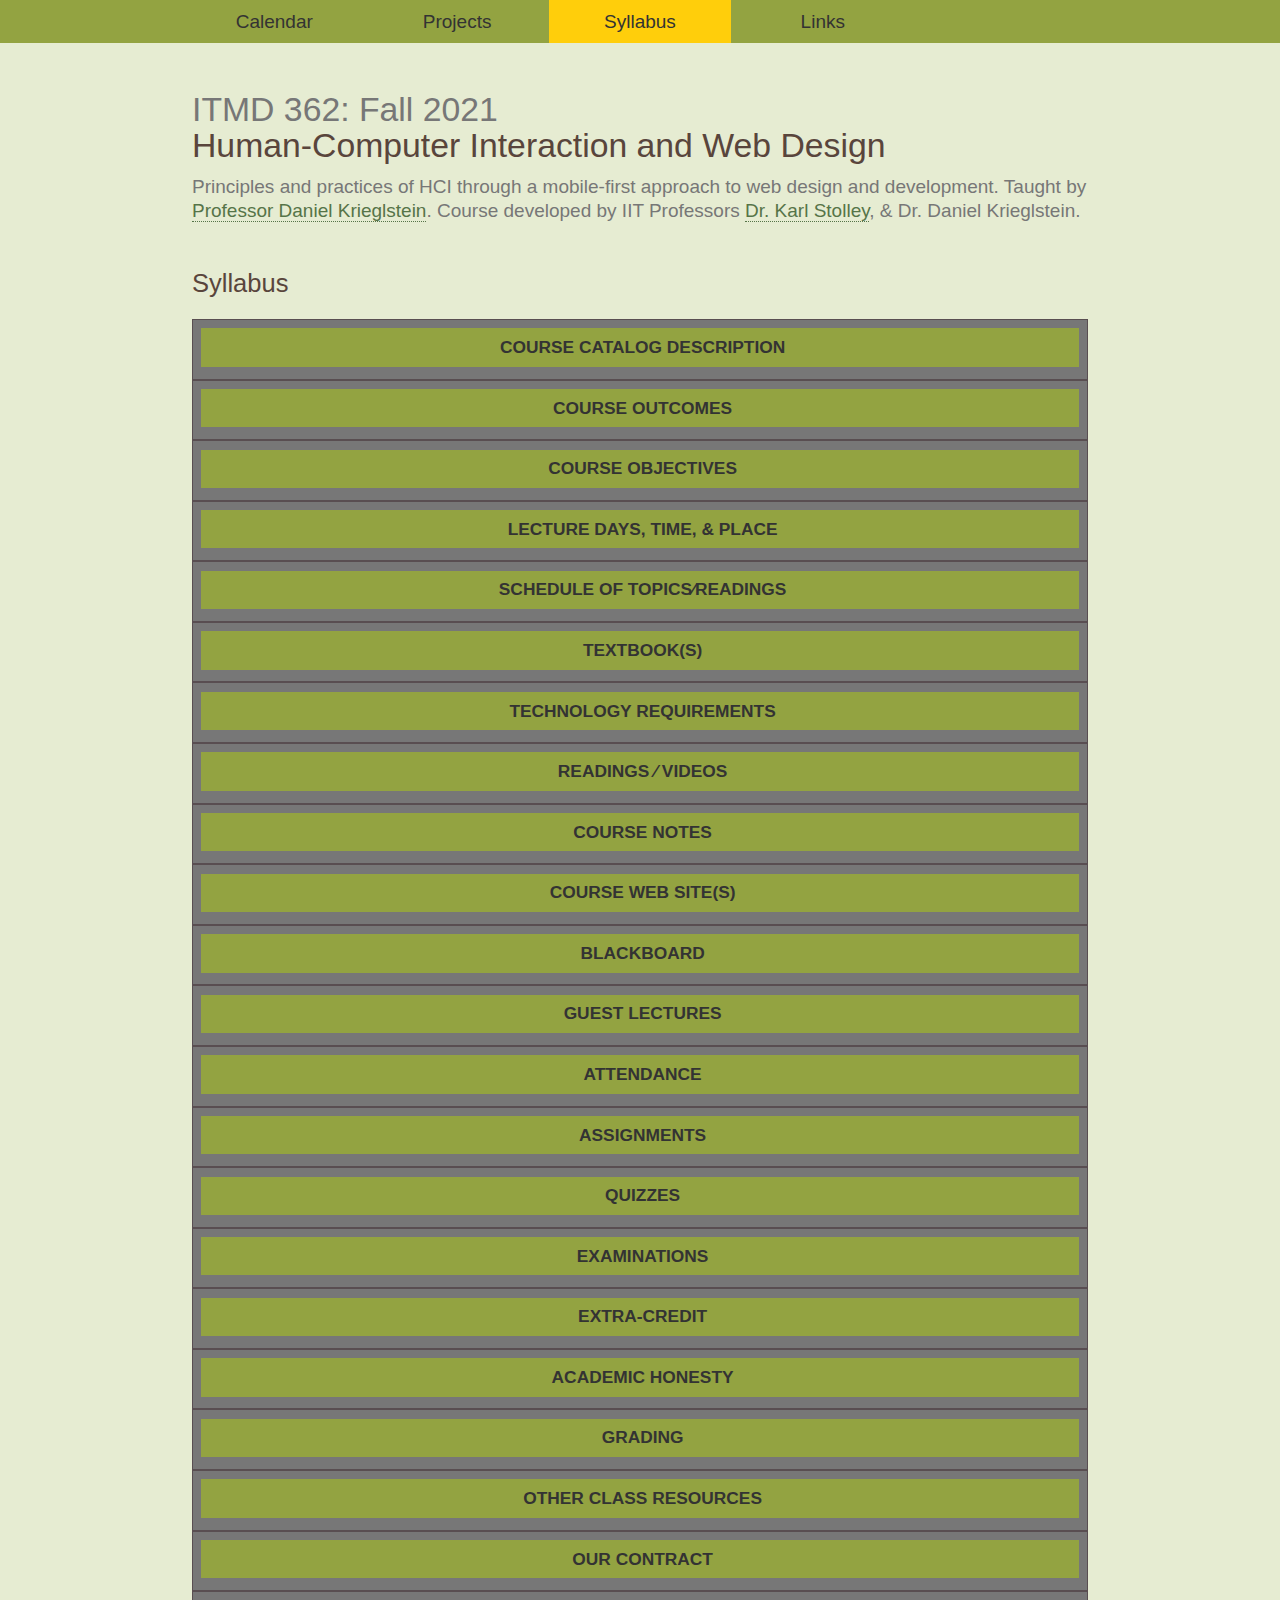
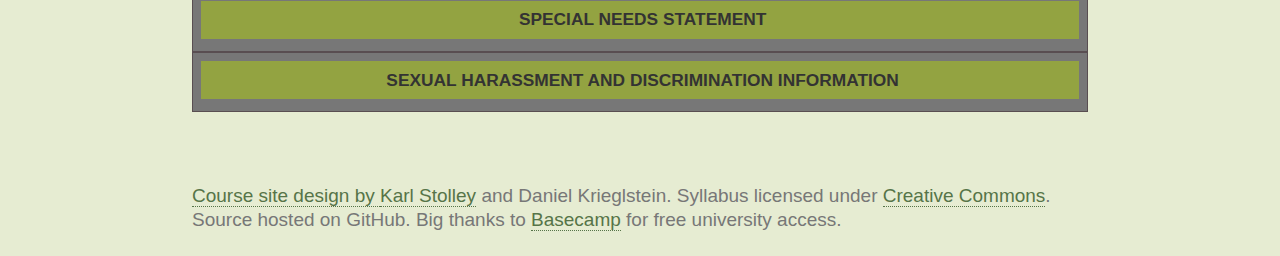
<file: syllabus.html>
<!DOCTYPE html>
<html lang="en" id="policies">
<head>
  <meta charset="utf-8" />
  <title>ITMD 362: Human-Computer Interaction and Web Design</title>
  <meta name="viewport" content="width=device-width, initial-scale=1.0, shrink-to-fit=no" />
  <link rel="stylesheet" href="css/screen.css" media="screen" />
  <link rel="icon" type="image/x-icon" href="images/favicon.ico">
  <script async src="js/site.js"></script>
</head>
<body>
  <div id="page">
    <header id="header">
      <h1><small>ITMD 362&#x3a; <!--UPDATE-->Fall 2021</small> Human-Computer Interaction and Web Design</h1>
      <p class="tagline">
        Principles and practices of HCI through a mobile-first approach to web design and development.
        Taught by <a href="#instructor">Professor Daniel Krieglstein</a>. Course developed by IIT Professors
        <a href="https://humansciences.iit.edu/faculty/karl-stolley">Dr. Karl Stolley</a>, &amp; Dr. Daniel Krieglstein.
      </p>
      <nav id="navigation">
        <ul class="nav">
          <li id="nav-cal"><a href="index.html">Calendar</a></li>
          <li id="nav-pro"><a href="projects.html">Projects</a></li>
          <li id="nav-pol"><a href="#">Syllabus</a></li>
          <li id="nav-lnk"><a href="links.html">Links</a></li>
        </ul>
      </nav>
    </header>

    <main id="content">
      <article class="primary">
        <h2 class="label">Syllabus</h2>
        <section id="general">
          <button class="accordion">
            <h3>Course Catalog Description</h3>
          </button>
          <div class="panel">
            <p>
              Students in this course will learn the importance of 
              human-computer interaction design and the effectiveness of user-centered design. The 
              course will cover a survey of methods frequently used by the HCI profession, such as 
              usability testing and prototyping, as well as general design principles and how to use 
              design guidelines. A particular emphasis will be placed on usability for Web site 
              engineering, and students will apply knowledge from the field in the design and 
              construction of user-centered Web sites. 
            </p>
          </div>
          <button class="accordion">
            <h3>Course Outcomes</h3>
          </button>
          <div class="panel">
            <p>
              Students completing this course will learn to:
            </p>
            <ul class="indent">
              <li>Describe the diversity of information system users and tasks, and their impact on design.</li>
              <li>Describe the core concepts, applicability, and cost benefits of user-centered design.</li>
              <li>Demonstrate how user-centered concerns can be incorporated into system development life cycles.</li>
              <li>Explain the need to evaluate system usability.</li>
              <li>Describe and apply general principles of design.</li>
              <li>Describe and execute touch-friendly, mobile-first responsive web design.</li>
              <li>Understand and apply core theories from human-computer interaction to web design and development.</li>
            </ul>
          </div>
          <button class="accordion">
            <h3>Course Objectives</h3>
          </button>
          <div class="panel">
            <p>At the conclusion of this course, successful students will be able to:</p>
            <ul class="indent">
              <li>Recall, describe and apply principles of user-centered design.</li>
              <li>Conduct task analysis &amp; apply the information to user-centered design.</li>
              <li>Evaluate user interface designs with human subjects.</li>
              <li>Recall, explain, and apply the design principles of alignment, contrast, proximity, and repetition.</li>
              <li>Design and build a user-centered website applying HCI methods and good principles of design.</li>
              <li>Apply color and typography in web design to optimize the interface.</li>
              <li>Engage in agile, iterative web design and development, supported by version control.</li>
              <li>Write useful, descriptive messages attached to granular commits in a version control system.</li>
            </ul>
          </div>
        </section>
        <section id="location">
          <button class="accordion">
            <h3>Lecture Days, Time, &amp; Place</h3>
          </button>
          <div class="panel">
            <p><!--UPDATE-->Tuesdays 6:45pm to 9:35pm</p>
            <p>John T. Rettaliata Engineering Center, Room: 104</p>
            <p>Address: 10 W. 32th. St., Chicago, IL 60616</p>
            <p>Or online via IIT Blackboard and lecture videos posted to Basecamp </p>
          </div>
        </section>
        <section id="schedule">
          <button class="accordion">
            <h3>Schedule of Topics&#x2215;Readings</h3>
          </button>
          <div class="panel">
            <p>See <a href="index.html">Calender</a></p>
          </div>
        </section>
        <section id="materials">
          <button class="accordion">
            <h3>Textbook&#x28;s&#x29;</h3>
          </button>
          <div class="panel">
            <section id="books">
              <p>
                The following books are required for this course. Retail price tag for the entire course
                should be less than $100 and each book should be worthy of a place on your bookshelf or
                electronic device of choice long after the class has ended.
              </p>
              <ul class="indent">
                <li>Clark, Josh. <i>Designing for Touch</i>. New York: A Book Apart, 2015.</li>
                <li>Jehl, Scott. <i>Responsible Responsive Design</i>. New York: A Book Apart, 2014.</li>
                <li>Krug, Steven. <i>Don't Make Me Think, Revisited: A Common Sense Approach to Web Usability</i>, 3rd ed. Berkeley, CA: New Riders, 2014.</li>
                <li>Lupton, Ellen, ed. <i>Type on Screen: A Critical Guide for Designers, Writers, Developers, and Students</i>. New York: Princeton Architectural Press, 2014.</li>
                <li>Wroblewski, Luke. <i>Mobile First</i>. New York: A Book Apart, 2011.</li>
                <li>Other readings linked from the course calendar and otherwise made available electronically</li>
              </ul>
            </section>
          </div>
          <section id="technologies">
            <button class="accordion">
              <h3>Technology Requirements</h3>
            </button>
            <div class="panel">
              <ul class="indent">
                <li>An email account and personal computer</li>
                <li>A Basecamp account (invite will be sent to your IIT email);
                  <ul>
                    <li>Basecamp, not Blackboard, will be where we coordinate our work and communication in and outside of class.</li>
                  </ul>
                </li>
                <li>
                  A <a href="https://github.com/">GitHub</a> account (see note about anonymity in the
                  <a href="#technology-policy">course technology policy</a> below)
                </li>
                <li>
                  A personal computer with the following software installed:
                  <ul>
                    <li>
                      A plain-text editor capable of syntax highlighting. Recommended: Notepad++ (Windows),
                      TextWrangler (mac), or Sublime Text 2 (multi-platform).
                    </li>
                    <li>Git or GitHub Desktop</li>
                    <li>Node.js</li>
                    <li>Image-editing software (such as the free and open-source GIMP)</li>
                    <li>At least three different browsers (e.g., Chrome, Opera, Firefox, or Edge)
                    </li>
                  </ul>
                </li>
              </ul>
            </div>
          </section>
        </section>
        <section id="readings">
          <button class="accordion">
            <h3>Readings &#x2215; Videos</h3>
          </button>
          <div class="panel">
            <p>
              Readings for the class will be assigned from the textbooks as well as in the form of 
              on-line readings. Content Lecture Videos will be linked from Basecamp while Class Meet-up
              Videos will be linked within Blackboard's Collaborate Ultra. Specific readings are 
              assigned by topic on the class calendar. Readings help with labs and understanding lectures so
              keep up the best you can. 
            </P>
          </div>
        </section>
        <section id="notes">
          <button class="accordion">
            <h3>Course Notes</h3>
          </button>
          <div class="panel">
            <p>
              PDF copies of the course lectures will be provided on Basecamp. You 
              should be aware that note taking is encouraged and will help your understanding of 
              the material.
            </p>
          </div>
        </section>
        <section id="websites">
          <button class="accordion">
            <h3>Course Web Site&#40;s&#41;</h3>
          </button>
          <div class="panel">
            <!--UPDATE--><p>https://dkriegls.github.io/itmd-362-fall2021/</p>
          </div>
        </section>
        <section id="blackboard">
          <button class="accordion">
            <h3>Blackboard</h3>
          </button>
          <div class="panel">
            <p>
              This class will use Blackboard for Collaborate Ultra video lecturing and to communicate student grades. All other class material 
              will be distributed via Basecamp and this website. 
            </p>
          </div>
        </section>
        <section id="guests">
          <button class="accordion">
            <h3>Guest Lectures</h3>
          </button>
          <div class="panel">
            <p>There will not be any guest lectures in this class</p>
          </div>
        </section>
        <section id="Attendance">
          <button class="accordion">
            <h3>Attendance</h3>
          </button>
          <div class="panel">
            <p>
              <!--UPDATE-->Attendance to live lectures is not required in this class. Students are responsible for watching class videos
              in a timely manner before assignments are due.
            </p>
          </div>
        </section>         
        <section id="assignments">
          <button class="accordion">
            <h3>Assignments</h3>
          </button>
          <div class="panel">
            <p>
              All major projects for this course will be submitted via Basecamp.
              Submissions should <b>not</b> include attachments, but rather URLs
              pointing to your project’s GitHub repository and live link.
              Examples will be demonstrated in class.
            </p>
            <p>
              <b>All HTML and CSS in projects and lab submissions must pass validation</b> with the
              <a href="https://validator.w3.org/">W3C HTML validator</a> and <a href="https://jigsaw.w3.org/css-validator/">W3c CSS validator</a>.
              Any work whose HTML does not validate will receive a 50&#x25;-point reduction, failing grade. Get in the habit early of validating 
              each time before you commit your work to GitHub.
            </p>
            <p>
              I do not accept late work. All work must be submitted before the date and time specified
              in each project description.
            </p>
            <p>
              I will check to see that you are adding proper summaries of your GitHub commits. You are also expected to help other students on Basecamp. 
              This means polite give-and-take discussions of code. Do not discuss anything else on Basecamp. Practice professional and supportive critiquing. 
            </p>
          </div>
        </section>
        <section id="quizzes">
          <button class="accordion">
            <h3>Quizzes</h3>
          </button>
          <div class="panel">
            <p>There will not be any quizzes in this class</p>
          </div>
        </section>
        <section id="examinations">
          <button class="accordion">
            <h3>Examinations</h3>
          </button>
          <div class="panel">
            <p>There will not be any examinations in this class</p>
          </div>
        </section> 
        <section id="extra-credit">
          <button class="accordion">
            <h3>Extra-Credit</h3>
          </button>
          <div class="panel">
            <p>There will not be any extra credit in this class</p>
          </div>
        </section>
        <section id="academic-honesty">
          <button class="accordion">
            <h3>Academic Honesty</h3>
          </button>
          <div class="panel">
            <p>
              As with any course at IIT, you are expected to uphold
              <a href="https://web.iit.edu/student-affairs/handbook/fine-print/code-academic-honesty">the Code of Academic Honesty</a>
              as described in the
              <a href="https://web.iit.edu/student-affairs/handbook">IIT Student Handbook</a>). All
              work for this course must be your own original effort, including print and digital page
              design and computer code. Summarizations and quotations of text, as well as any use of
              open-source code libraries and images not of your own making, should be clearly cited as
              legally and ethically warranted and rhetorically appropriate. Access, storage,
              dissemination, and other use of data from third-party sources must conform to the
              source’s terms of service, licensing, and other relevant legal and ethical restrictions.
            </p>
            <p>
              If you are at all uncertain as to whether you are submitting work that in whole or in
              part may violate the Code of Academic Honesty, please contact me immediately and before
              the work is due. The consequences of academic dishonesty are severe. Any student who
              violates the Code of Academic Honesty will be subject to expulsion from this course with
              a failing grade, and I will report the student to the Dean of the School of Applied
              Technology, who may take additional disciplinary action, including reporting
              violations to the relevant offices of Undergraduate or Graduate Academic Affairs.
            </p>
          </div>
        </section>
        <section id="grading">
          <button class="accordion">
            <h3>Grading</h3>
          </button>
          <div class="panel">
            <h4>The final grade for the class will be calculated as follows:</h4>
            <table>
              <tr>
                <td>Project 1</td>
                <td>20 points</td>
              </tr>
              <tr>
                <td>Project 2</td>
                <td>20 points</td>
              </tr>
              <tr>
                <td>Project 3</td>
                <td>16 points</td>
              </tr>
              <tr>
                <td>Labs</td>
                <td>32 points</td>
              </tr>
              <tr>
                <td>Comment</td>
                <td>6 points</td>
              </tr>        
              <tr>
                <td>Commits</td>
                <td>6 points</td>
              </tr>
              <tr>
                <td>Total</td>
                <td>100 points</td>
              </tr>
            </table>
            <h4>Grading standards for undergraduate and professional learning students</h4>
            <p>A = 90+</p>
            <p>B = 80-89 
            <p>C = 70-79</p> 
            <p>D = 60-69</p> 
            <p>E =&lt; 60 points</p>
          </div>
        </section>   
        <section id="other">
          <button class="accordion">
            <h3>Other Class Resources</h3>
          </button>
          <div class="panel">
            <p>All course work can be found through the class website</p>
          </div>
        </section>      
        <section id="our-contract">
          <button class="accordion">
            <h3>Our Contract</h3>
          </button>
          <div class="panel">
            <p>
              This syllabus is my contract with you as to what I will deliver and what I expect from you. 
              If I change the syllabus, I will issue a revised version of the syllabus; the latest version will 
              always be available on Basecamp. Revisions to readings and assignments will be communicated via Basecamp.
            </p>
          </div>
        </section> 
        <section id="special-needs">
          <button class="accordion">
            <h3>Special Needs Statement</h3>
          </button>
          <div class="panel">
            <p>
              I place a very high value on developing courses that are welcoming and accessible to all
              students. I will make additional reasonable accommodations for students with documented
              disabilities. In order to receive accommodations, students must obtain a letter of
              accommodation from the Center for Disability Resources. The <a
              href="https://web.iit.edu/cdr">Center for Disability Resources</a> is located in IIT Tower,
              3424 S. State Street - 1C3-2  (on the first floor). Contact the Center by telephone at
              312-567-5744, by TDD at 312-567-5135, or via email at disabilities@iit.edu
            </p>
            <p>
              Students who have any difficulty (either permanent or temporary) that might affect their
              ability to perform in class should contact me privately, either in person or electronically,
              at the start of the semester or as a documented difficulty arises. Methods, materials,
              or deadlines will be adapted as necessary to ensure equitable participation for all
              students.
            </p>
          </div>
        </section>
        <section id="Discrimination ">
          <button class="accordion">
            <h3>Sexual Harassment and Discrimination Information</h3>
          </button>
          <div class="panel">
            <p>
              Illinois Tech prohibits all sexual harassment, sexual misconduct, and 
              gender discrimination by any member of our community. This includes 
              harassment among students, staff, or faculty. Sexual harassment of a 
              student by a faculty member or sexual harassment of an employee by a 
              supervisor is particularly serious. Such conduct may easily create an 
              intimidating, hostile, or offensive environment.
            </p>
            <p>
              Illinois Tech encourages anyone experiencing sexual harassment or sexual 
              misconduct to speak with the Office of Title IX Compliance for information 
              on support options and the resolution process.
            </p>
            <p>
              You can report sexual harassment electronically at <a href="iit.edu/incidentreport"</href>, 
              which may be completed anonymously. You may additionally report by contacting 
              the Title IX Coordinator, Virginia Foster at foster@iit.edu or the Deputy Title 
              IX Coordinator, Esther Espeland at eespeland@iit.edu.
            </p>
            <p>
              or confidential support, you may reach Illinois Tech’s Confidential Advisor 
              at (773) 907-1062. You can also contact a licensed practitioner in Illinois Tech’s 
              Student Health and Wellness Center at student.health@iit.edu or (312)567-7550
            </p>
            <p>
              For a comprehensive list of resources regarding counseling services, medical 
              assistance, legal assistance and visa and immigration services, you can visit the 
              Office of Title IX Compliance website at https://www.iit.edu/title-ix/resources.
            </p>
          </div>
        </section>
      </article>
    </main>
    <footer id="footer">
      <p class="fineprint">
        Course site design by <a href="https://karlstolley.com/">Karl Stolley</a> and Daniel Krieglstein.
        Syllabus licensed under
        <a href="http://creativecommons.org/licenses/by/4.0/" rel="license">Creative Commons</a>.
        Source hosted on GitHub. Big thanks to
        <a href="https://basecamp.com">Basecamp</a> for free university access.
      </p>
    </footer>
  <!--#page-->
  </div>
</body>
</html>
</file>
<file: demos/week9/css/screen.css>
/* ===== BASE STYLES ===== */

html {
  font-family: Helvetica, Arial, sans-serif;
  font-size: 1.25em; /* 20 / 16 = 1.25 */
  line-height: 1.2em; /* 24px line height */
}

h2, ul, p {
  padding-bottom: 1.2em; /* 24px / 20 = 1.2 */
}

/* ===== STATE STYLES ===== */
.has-toolbar body {
  overflow-x: hidden;
}
#content {
  transition: margin-left 1s;
}
.hasjs #content {
  width: 100%;
}
.has-toolbar #content {
  margin-left: 50%;
}

.hasjs #tools {
  transition: none; /* No transition on load or tool close */
  opacity: 0;
  position: absolute;
  top: 120px;
  /*left: -50%;*/
  left: 5%;
}
.has-toolbar #tools {
  transition: opacity 1s 1s;
  opacity: 1;
}
</file>
<file: demos/week5/text-layout/css/screen.css>
/* Style sheet created by IIT professor Stoley */

/* ===== BASE STYLES ===== */

/*
  Major Sixth Modular Scale:
  http://www.modularscale.com/?22&px&1.667&web&text
*/

html {
  font-family: Garamond, Baskerville, serif;
  font-size: 1.375em; /* 22px */
  line-height: 1.182em; /* 26px / ~ 120% */
}

h1 {
  padding-top: 1.182em; /* 26px */
  padding-bottom: 5.778em; /* 104px / 4 gridlines */
}

h2 {
  font-family: 'Alegreya Sans SC', sans-serif;
  font-size: 2.779em; /* 61.136px */
  line-height: 1.276em; /* 78 / 61.136px */
  padding-bottom: 0.851em; /* 52 / 61.136 */
}

cite {
  font-style: italic;
}
</file>
<file: demos/week6/JS demo 11/css/screen.css>
/* BASE STYLES  
  ====================================================================================== */

/*
  Major Sixth Modular Scale:
  http://www.modularscale.com/?22&px&1.667&web&text
*/

html {
  font-family: 'Bowlby One', cursive;
  font-size: 1.375em; /* 22px */
  line-height: 1.182em; /* 26px / ~ 120% */
  padding: 1.182em; /* 26px / ~ 120% */
}

h1, p {
  padding-bottom: 1.182em; /* 26px / ~ 120% */
}

label {
  display: block;
}

input {
  box-sizing: border-box;
  width: 100%;
  height: 78px;
  padding: 26px;
  border: 0;
  border-radius: 0;
  font-family: inherit;
  font-size: inherit;
  line-height: inherit;
  background-color: #DDD;
}

span {
  display: block;
  padding-top: 0.5em;
}

#input-submit {
  width: 100%;
  margin: auto;
}

input[type="email"] {
  padding-bottom: 1.182em; /* 26px / ~ 120% */
}

input[type="checkbox"] {
  width: auto;
  height: auto;
  float: left;
  -ms-transform: scale(1.2); /* IE */
  -moz-transform: scale(1.2); /* FF */
  -webkit-transform: scale(1.2); /* Safari and Chrome */
  -o-transform: scale(1.2); /* Opera */
}

input[type="checkbox"] + label {
  display: inline;
}

#clear {
  color: white;
}

/* ===== MODULAR STYLES ===== */
form li {
  padding-bottom: 1.182em; /* 26px / ~ 120% */
}

#age-verification + label {
  display: block;
  padding-left: 20px;
}

/*.hasjs class will only exist if js runs*/
.hasjs #input-email {
  position: relative;
}

.hasjs ::placeholder {
  color: #DDD;
}
.hasjs #input-email label {
  color: black;
  transition: top 1s;
  position: absolute;
  top: 26px;
  left: 100px;
}

.hasjs #input-email label.active {
  top: -25px;
}
</file>
<file: demos/week2/full_site/site demo 1 centered nav/css/style.css>
#main-header {
/* Permalink - use to edit and share this gradient: http://colorzilla.com/gradient-editor/#1e5799+0,7db9e8+100&1+0,0+100;Blue+to+Transparent */
background: -moz-linear-gradient(top, rgba(30,87,153,1) 0%, rgba(125,185,232,0) 100%); /* FF3.6-15 */
background: -webkit-linear-gradient(top, rgba(30,87,153,1) 0%,rgba(125,185,232,0) 100%); /* Chrome10-25,Safari5.1-6 */
background: linear-gradient(to bottom, rgba(30,87,153,1) 0%,rgba(125,185,232,0) 100%); /* W3C, IE10+, FF16+, Chrome26+, Opera12+, Safari7+ */
filter: progid:DXImageTransform.Microsoft.gradient( startColorstr='#1e5799', endColorstr='#007db9e8',GradientType=0 ); /* IE6-9 */

}
.container {
	width: 960px;
	margin: 0 auto;
	overflow: hidden;
}

#main-header img.logo {
	margin: 20px;
	margin-left: 125px;
	float: left;
}

#main-header #company-name {
	float: left;
	margin-top: 40px;
	font-family: 'Fascinate Inline', cursive;
	font-size: 32px;
	color: #fff;
}

#header-container {
	position: relative;
}

#logo-link {
	width: 76px;
	height: 120px;
	display: block;
	position: absolute;
	top: 20px;
	left: 40px;
	background-image: url('../img/logo.png');
	text-indent: -9999px;
}

#main-navbar {
	background-color: blue;
}

#navbar-container {
	float: left;
	width: 100%;
	position: relative;
  /*text-aling only works if you turn the content into inline-block*/
	text-align: center;
}

#main-navbar {
	overflow: hidden;
}

#main-navbar ul {
	list-style-type: none;
	margin: 0;
	padding: 0;
  /*inline-block treats it like inline text so text-align works on it*/
	display: inline-block;
	vertical-align: top;

}

#main-navbar ul li {
	float: left;

}

#main-navbar ul li a {
	display: block;
	padding: 10px 20px;
	color: #fff;
	text-decoration: none;
}

#main-navbar ul li a:hover {
	background-color: #000;

}

#content-wrapper {
	background-color: #aaa;
}

#main-navbar #onpage {
  text-decoration: underline;
  background-color: none;
}

h1 {
	text-align: center;
}
</file>
<file: demos/week2/full_site/site demo 3 full site/css/styles.css>
body {
	background-image: url("../images/gstripe.png");
}

#page-wrapper {
	width: 960px;
	margin: 0 auto;
	box-shadow: 0px 4px 8px 2px rgba(0, 0, 0, 1); 
	border-radius: 12px 12px 0px 0px; 
}

#header {
	background: #c5deea; /* Old browsers */
background: -moz-linear-gradient(top,  #c5deea 0%, #8abbd7 31%, #066dab 100%); /* FF3.6+ */
background: -webkit-gradient(linear, left top, left bottom, color-stop(0%,#c5deea), color-stop(31%,#8abbd7), color-stop(100%,#066dab)); /* Chrome,Safari4+ */
background: -webkit-linear-gradient(top,  #c5deea 0%,#8abbd7 31%,#066dab 100%); /* Chrome10+,Safari5.1+ */
background: -o-linear-gradient(top,  #c5deea 0%,#8abbd7 31%,#066dab 100%); /* Opera 11.10+ */
background: -ms-linear-gradient(top,  #c5deea 0%,#8abbd7 31%,#066dab 100%); /* IE10+ */
background: linear-gradient(to bottom,  #c5deea 0%,#8abbd7 31%,#066dab 100%); /* W3C */
filter: progid:DXImageTransform.Microsoft.gradient( startColorstr='#c5deea', endColorstr='#066dab',GradientType=0 ); /* IE6-9 */
position: relative;
margin-top: 40px;
border-radius: 12px 12px 0px 0px; 
}

#header h1 {
	position: absolute;
	left: 200px;
	top:80px;
	font-family: 'Devonshire', cursive;
}

h1 {
	font-family: 'Devonshire', cursive;
}

#header a#logo1 img {
margin-top: 20px;
margin-left: 20px;
margin-bottom: 20px;
}

#header #toplink {
	position: absolute;
	top:-20px;
	right: 10px;
	color: white;
}

#header a#logo2 {
	display: block;
	width: 76px;
	height: 120px;
	background-image: url("../images/logo.png");
	text-indent: -9999px;
	position: absolute;
	left: 120px;
	top: 20px;
}


#footer {
	background-color: #777;
	height: 80px;
	clear: both;
}

#content-wrapper {
	background-image: url("../images/column-background.png");
	float: left;
}

#main-content {
	min-height: 300px;
	width: 715px;
	margin-right: 30px;
	float: left;
	margin-left: 15px;
}

#side-content {
	min-height: 150px;
	width: 200px;
	float: left;
}

#main-nav {
	float: left;
	width: 100%;
	background-color: #333;
}

#main-nav ul {
	list-style-type: none;
	margin: 0;
	padding: 0;
	float: left;
	position: relative;
	left:50%;
}

#main-nav ul li {
	float: left;
	position: relative;
	right: 50%;
}

#main-nav ul li a {
	padding: 10px 25px;
	display: block;
	text-decoration: none;
	color: #ccc;
}

#main-nav ul li a:hover {
	background-color: #ccc;
	color: #333;
}

.imageR {
	float: right;
	border: 2px solid blue;
	padding: 5px;
	background-color: white;
	margin: 10px 0 10px 20px;
}

#main-content ul#bul1 {
	list-style-image: url("../images/bullet-stuart.png");
}

#main-content ul#bul2 {
	list-style-type: none;
	padding: 0;
	}

#main-content ul#bul2 li {
	padding-left: 20px;
  margin-left: 30px;
	background-image: url("../images/bullet-stuart.png");
	background-repeat: no-repeat;
	background-position: 2px 2px;
}
</file>
<file: css/screen.css>
/* http://meyerweb.com/eric/tools/css/reset/
   v2.0 | 20110126
   License: none (public domain)
*/
/* stylelint-disable */
/* Keep reset CSS to one minified line */
a,abbr,acronym,address,applet,article,aside,audio,b,big,blockquote,body,canvas,caption,center,cite,code,dd,del,details,dfn,div,dl,dt,em,embed,fieldset,figcaption,figure,footer,form,h1,h2,h3,h4,h5,h6,header,hgroup,html,i,iframe,img,ins,kbd,label,legend,li,mark,menu,nav,object,ol,output,p,pre,q,ruby,s,samp,section,small,span,strike,strong,sub,summary,sup,table,tbody,td,tfoot,th,thead,time,tr,tt,u,ul,var,video{margin:0;padding:0;border:0;font:inherit;vertical-align:baseline}article,aside,details,figcaption,figure,footer,header,hgroup,menu,nav,section{display:block}body{line-height:1}ol,ul{list-style:none}blockquote,q{quotes:none}blockquote:after,blockquote:before,q:after,q:before{content:'';content:none}table{border-collapse:collapse;border-spacing:0}
/* stylelint-enable */

/* Custom Site Styles */

/*
  Use the text-size-adjust property
  to prevent automatically inflating
  text on orientation changes
  (portrait to landscape on a phone,
  for example):
*/

html {
  -webkit-text-size-adjust: 100%;
  -moz-text-size-adjust: 100%;
  -ie-text-size-adjust: 100%;
  text-size-adjust: 100%;
}

/* HTML5 Elements as Blocks; Cribbed from HTML5 Boilerplate */
article,
aside,
details,
figcaption,
figure,
footer,
header,
hgroup,
main,
menu,
nav,
section,
summary {
  display: block;
}

/* ========== Base Styles ========== */

/*
  Using 19px/1.333 modular scale
  http://www.modularscale.com/?19&px&1.333&web&text
*/

html {
  font-family: "Depot New W00", Helvetica, Arial, sans-serif;
  padding: 0.75em 9.2308%; /* 12px @ 16px/em; 60px / 650px*/
  padding-top: 0;
  background-color: #E6ECD2;
  color: #59453C;
}
body {
  font-size: 1.1875em;         /* ~ 19px base font size */
  line-height: 1.2631578947em; /* ~ 24px base line height */
}
b,
strong {
  font-weight: bold;
}
cite,
em,
i {
  font-style: italic;
}
ins {
  text-decoration: none;
}
/* Links */
a {
  text-decoration: none;
  color: #567448;
  border-bottom: 0.05263157895em dotted;
}
.preview a {
  color: #FFCE0B;
}
p {
  padding-bottom: 1.2631578947em;
}
li {
  padding-bottom: 0.6315789474em; /* ~ 12px @ 19px/em */
}
ol,
ul {
  padding-bottom: 1.2631578947em;
}
ul > li {
  list-style-type: square;
}
ol > li {
  list-style-type: decimal;
  margin-left: 1em;
}
li ul,
li ol {
  padding-top: 0.6315789474em;
  margin-left: 1.2631578947em;
}
/* Avoid over-padding nested lists */
li ol,
li ul,
li:last-child {
  padding-bottom: 0;
}
h1 {
  font-size: 1.7768947368em; /* ~ 33.761px @ 19px/em */
  line-height: 1.0663191256em; /* ~ 36px @ 33.761px/em */
  padding-bottom: 0.3554397085em; /* ~ 12px @ 33.761px/em */
}
h2 {
  font-size: 1.3440526316em; /* ~ 25.537px @ 19px/em */
  line-height: 0.9398128206em; /* ~ 24px @ 25.537px/em */
  padding-bottom: 0.9398128206em;
}

h3 {
  text-transform: uppercase;
  font-weight: bold;
  background-color: #93A341;
  padding: 0.5em 0 0.5em 0.3em;
  margin-bottom: 0.2em;
}

h4 {
  text-transform: uppercase;
  font-weight: bold;
  padding-bottom: 1.2631578947em;
}
h4 {
  text-transform: none;
  padding-bottom: 0.6315789474em;
}

/* ========== Layout ========== */

html {
  /* Border for the nav to sit on */
  border-top: 2.6875em solid #93A341; /* ~ 43px @ 16px/em | 43 = 12 + 19 + 12 from nav */
}
nav {
  position: absolute;
  width: 100%;
  top: 0;
  left: 0;
}
#links,
#instructor {
  margin-top: 2.5263157895em;
}

/* ========== Modules ========== */

/* Header & Footer */
header {
  padding-top: 2.5263157895em; /* ~ 48px @ 19px/em */
  padding-bottom: 1.2631578947em;
}
footer {
  padding-top: 3.7894736842em; /* ~ 72px @ 19px/em */
}
small,
.tagline,
.fineprint,
.button {
  font-weight: 200;
  color: #777;
  display: block;
}
.preview small {
  color: #555;
}
.assigned small {
  color: #555;
}
.label .button {
  font-size: 0.744018483em; /* ~ 19px @ 25.537px/em */
  text-transform: uppercase;
}
/* Navigation */
nav {
  font-weight: 200;
}
.nav {
  margin-left: 0;
  padding-bottom: 0;
}
.nav li {
  float: left;
  width: 25%;
  list-style-type: none;
  padding-bottom: 0;
}
.nav a {
  display: block;
  text-align: center;
  line-height: 1;
  padding: 0.6315789474em 0.3157894737em; /* ~ 12px 6px @ 19px/em */
  color: #333;
  background-color: #93A341;
  border-bottom: 0;
}

#calendar #nav-cal a,
#projects #nav-pro a,
#policies #nav-pol a,
#due_date #nav-dat a,
#link #nav-lnk a {
  background-color: #FFCE0B;
}

/* Calendar */
.calendar-weeks {
  margin-left: 0;
  padding-bottom: 0;
}
.week {
  margin-left: 0;
}
.week,
.meeting,
.assigned > ul > li {
  list-style-type: none;
}

.meeting {
  padding-left: 1.2631578947em;
  padding-bottom: 1.2631578947em;
}
.meeting ol {
  padding-top: 0;
}
.week h4 {
  padding-right: 0.6315789474em;
}
.agenda .meeting {
  padding-left: 0;
}
.agenda ol {
  margin-left: 0;
  padding-left: 0;
  padding-bottom: 1.2631578947em;
}
.assigned ol,
.assigned ul {
  padding-bottom: 0.6315789474em;
  margin-left: 0;
}
.agenda > ol:first-child {
  padding-top: 0;
  padding-bottom: 1.2631578947em;
}

.preview {
  background-color: #93A341;
  color: #222;
  padding-top: 1.2631578947em;
  margin-right: -11.3208%; /* 60px / 530px (650-120) */
  padding-right: 11.3208%;
  margin-left: -11.3208%;
  padding-left: 11.3208%;
  margin-bottom: 1.2631578947em;
}
.assigned {
  background-color: rgba(180,168,119,.75);
  color: #333;
  padding: 1.2631578947em 11.3208% 0.6315789474em 11.3208%;
  margin-bottom: 1.8947368421em; /* ~ 36px @ 19px/em */
  margin-right: -11.3208%; /* 60px / 530px (650-120) */
  margin-left: -11.3208%;
}
.preview .assigned {
  background-color: #59453C;
  color: #EEE;
}
.preview .assigned small {
  color: #AAA;
}
.assigned h3 {
  padding-bottom: 0.6315789474em;
}
.assigned h4 {
  padding-bottom: 0;
}

#current-week:last-child {
  padding-bottom: 0.6315789474em;
}

#calendar .preview {
  margin-bottom: 0;
}
#calendar .is-next {
  margin-bottom: 1.2631578947em;
}


/* Table */
table {
	table-layout: fixed;
	width: 100%;
  margin-bottom: 1em;
}
table, th, td {
	border: 1px solid #59453C;
	padding: 0px 10px;
}
.tablehead {
	background-color: #93A341;
	text-align: center;
  font-weight: 700;
}

#protable {
  margin-bottom: 0;
}
tr .firstrow {
	border-right: none;
	width: 80px;
  padding-bottom: 15px;
  padding-top: 15px;
}
tr .secondrow {
	border-right: none;
	width: 80px;
  padding-bottom: 15px;
  padding-top: 15px;
}
td a {
	font-weight: 700;
	text-align: center;
}
td {
	text-align: center;
}
.nobullet {
  list-style: none;
}
.alignleft {
	text-align: left;
  padding-top: 5px;
}
.short {
  width: 120px;
}
.redfont {
	color: white;
  background-color: red;
}
.darkredfont {
  color: #d70000;
}
#tablep {
	width: 80%
}

}
#h3wide {
  width: 750px;
}

.topic {
  font-weight: bold;
  text-align: center;
  font-size: 25px;
}

/* Policies */ 

.indent {
  margin-left: 2em;
}

#location > p {
  padding-bottom: 0.5em;
  text-align: center;
}

#grading > p {
  padding-bottom: 0.5em;
}

/* Projects */

#center {
  display: block;
  margin: 0 auto;
  width: 70%;
}

/* Button*/
.accordion {
  background-color: #777;
  color: #333;
  cursor: pointer;
  padding: 0.6315789474em;
  width: 100%;
  text-align: center;
  border: 1px solid #594e51;
  font-weight: bold;
  transition: 0.2s;
}
.accordion h3{
  font-size: 1.3em; /* ~ 19px @ 25.537px/em */
}

.active, .accordion:hover {
  background-color: #9D6D72;
}
.panel{
  padding: 18px 0;
  display: none;
  overflow: hidden;
}

/* ========== State ========== */

.hasjs .extended {
  display: none;
}
.is-visible .extended {
  display: block;
}

/* Media Queries */

/* @345px */

@media screen and (min-width: 21.5625em) {
  /* Let the nav breathe a bit more */
  nav {
    font-weight: normal;
  }
  .nav a {
    padding: 0.6315789474em;
  }
}

/* @560px */

@media screen and (min-width: 560px) {
  .flexbox .agenda > ol {
    display: flex;
    justify-content: space-between;
  }
  .flexbox .agenda > ol > li {
    flex: 0 1 43.5484%;
    padding: 0;
  }
  .assigned {
    padding: 1.2631578947em 1.8947368421em 0.6315789474em 1.8947368421em;
    margin-left: -1.8947368421em;
    margin-right: -1.8947368421em;
  }
  .flexbox .link-group {
    display: flex;
    flex-wrap: wrap;
    justify-content: space-between;
  }
  .flexbox #course-resources {
    flex: 0 1 100%;
  }
  .flexbox #essential-tools,
  .flexbox #essential-references {
    flex: 0 1 43.5484%;
  }
}

/* @650px */

@media screen and (min-width: 40.625em) {
  html {
    padding: 0;
  }
  header,
  footer,
  .primary,
  #instructor,
  #links {
    padding-left: 15%;
    padding-right: 15%;
  }
  .tagline,
  .fineprint {
  }
  nav {
    width: 57.14285714%;
    left: 14.28571429%;
  }
  .preview {
    margin-left: -25%; /* 93/372 */
    padding-left: 25%;
    margin-right: -50%; /* 186/372 */
    padding-right: 50%;
  }
  .agenda > ol {
    display: block;
  }
  .link-group {
    position: relative;
  }
  #essential-tools, #course-resources {
    padding-left: 1em;
    width: 42.5%;
    margin-right: 0;
  }
  
  #essential-references {
    position: absolute;
    top: 0px;
    width: 42.5%;
    margin-left: 55%;
  }

}

@media screen and (min-width: 804px) {
  .flexbox .agenda > ol {
    display: flex; /* My life for element/container queries...*/
  }
}
</file>
<file: demos/week12/css/screen.css>
/* http://meyerweb.com/eric/tools/css/reset/
   v2.0 | 20110126
   License: none (public domain)
*/
/* stylelint-disable*/
a,abbr,acronym,address,applet,article,aside,audio,b,big,blockquote,body,canvas,caption,center,cite,code,dd,del,details,dfn,div,dl,dt,em,embed,fieldset,figcaption,figure,footer,form,h1,h2,h3,h4,h5,h6,header,hgroup,html,i,iframe,img,ins,kbd,label,legend,li,mark,menu,nav,object,ol,output,p,pre,q,ruby,s,samp,section,small,span,strike,strong,sub,summary,sup,table,tbody,td,tfoot,th,thead,time,tr,tt,u,ul,var,video{margin:0;padding:0;border:0;font:inherit;vertical-align:baseline}article,aside,details,figcaption,figure,footer,header,hgroup,main,menu,nav,section{display:block}html{line-height:1}body{line-height:inherit}ol,ul{list-style:none}blockquote,q{quotes:none}blockquote:after,blockquote:before,q:after,q:before{content:'';content:none}table{border-collapse:collapse;border-spacing:0}
/* stylelint-enable */

/* ===== BASE STYLES ===== */
html {
  padding: 3em;
}
label,input {
  display: block;
}
*[id$='-input'] {
  padding-top: 1em;
}
/* Responsive Media */
img, audio, video {
  display: block;
  max-width: 100%;
}

/* ===== LAYOUT STYLES ===== */


/* ===== MODULAR STYLES ===== */


/* ===== STATE STYLES ===== */
.error {
  color: red;
  font-weight: bold;
}
</file>
<file: labs/lab3/css/screen.css>
/* http://meyerweb.com/eric/tools/css/reset/
   v2.0 | 20110126
   License: none (public domain)
*/
/* stylelint-disable*/
a,abbr,acronym,address,applet,article,aside,audio,b,big,blockquote,body,canvas,caption,center,cite,code,dd,del,details,dfn,div,dl,dt,em,embed,fieldset,figcaption,figure,footer,form,h1,h2,h3,h4,h5,h6,header,hgroup,html,i,iframe,img,ins,kbd,label,legend,li,mark,menu,nav,object,ol,output,p,pre,q,ruby,s,samp,section,small,span,strike,strong,sub,summary,sup,table,tbody,td,tfoot,th,thead,time,tr,tt,u,ul,var,video{margin:0;padding:0;border:0;font:inherit;vertical-align:baseline}article,aside,details,figcaption,figure,footer,header,hgroup,main,menu,nav,section{display:block}html{line-height:1}body{line-height:inherit}ol,ul{list-style:none}blockquote,q{quotes:none}blockquote:after,blockquote:before,q:after,q:before{content:'';content:none}table{border-collapse:collapse;border-spacing:0}
/* stylelint-enable */

/*! normalize.css v5.0.0 | MIT License | github.com/necolas/normalize.css */

/* Forms
   ========================================================================== */

/**
 * 1. Change the font styles in all browsers (opinionated).
 * 2. Remove the margin in Firefox and Safari.
 */

button,
input,
optgroup,
select,
textarea {
  font-family: sans-serif; /* 1 */
  font-size: 100%; /* 1 */
  line-height: 1.15; /* 1 */
  margin: 0; /* 2 */
}

/**
 * Show the overflow in IE.
 * 1. Show the overflow in Edge.
 */

button,
input { /* 1 */
  overflow: visible;
}

/**
 * Remove the inheritance of text transform in Edge, Firefox, and IE.
 * 1. Remove the inheritance of text transform in Firefox.
 */

button,
select { /* 1 */
  text-transform: none;
}

/**
 * 1. Prevent a WebKit bug where (2) destroys native `audio` and `video`
 *    controls in Android 4.
 * 2. Correct the inability to style clickable types in iOS and Safari.
 */

button,
html [type="button"], /* 1 */
[type="reset"],
[type="submit"] {
  -webkit-appearance: button; /* 2 */
}

/**
 * Remove the inner border and padding in Firefox.
 */

button::-moz-focus-inner,
[type="button"]::-moz-focus-inner,
[type="reset"]::-moz-focus-inner,
[type="submit"]::-moz-focus-inner {
  border-style: none;
  padding: 0;
}

/**
 * Restore the focus styles unset by the previous rule.
 */

button:-moz-focusring,
[type="button"]:-moz-focusring,
[type="reset"]:-moz-focusring,
[type="submit"]:-moz-focusring {
  outline: 1px dotted ButtonText;
}

/**
 * Change the border, margin, and padding in all browsers (opinionated).
 */

fieldset {
  border: 1px solid #c0c0c0;
  margin: 0 2px;
  padding: 0.35em 0.625em 0.75em;
}

/**
 * 1. Correct the text wrapping in Edge and IE.
 * 2. Correct the color inheritance from `fieldset` elements in IE.
 * 3. Remove the padding so developers are not caught out when they zero out
 *    `fieldset` elements in all browsers.
 */

legend {
  box-sizing: border-box; /* 1 */
  color: inherit; /* 2 */
  display: table; /* 1 */
  max-width: 100%; /* 1 */
  padding: 0; /* 3 */
  white-space: normal; /* 1 */
}

/**
 * 1. Add the correct display in IE 9-.
 * 2. Add the correct vertical alignment in Chrome, Firefox, and Opera.
 */

progress {
  display: inline-block; /* 1 */
  vertical-align: baseline; /* 2 */
}

/**
 * Remove the default vertical scrollbar in IE.
 */

textarea {
  overflow: auto;
}

/**
 * 1. Add the correct box sizing in IE 10-.
 * 2. Remove the padding in IE 10-.
 */

[type="checkbox"],
[type="radio"] {
  box-sizing: border-box; /* 1 */
  padding: 0; /* 2 */
}

/**
 * Correct the cursor style of increment and decrement buttons in Chrome.
 */

[type="number"]::-webkit-inner-spin-button,
[type="number"]::-webkit-outer-spin-button {
  height: auto;
}

/**
 * 1. Correct the odd appearance in Chrome and Safari.
 * 2. Correct the outline style in Safari.
 */

[type="search"] {
  -webkit-appearance: textfield; /* 1 */
  outline-offset: -2px; /* 2 */
}

/**
 * Remove the inner padding and cancel buttons in Chrome and Safari on macOS.
 */

[type="search"]::-webkit-search-cancel-button,
[type="search"]::-webkit-search-decoration {
  -webkit-appearance: none;
}

/**
 * 1. Correct the inability to style clickable types in iOS and Safari.
 * 2. Change font properties to `inherit` in Safari.
 */

::-webkit-file-upload-button {
  -webkit-appearance: button; /* 1 */
  font: inherit; /* 2 */
}

/* End Form portion of Normalize CSS */

/* Responsive Media */
img, audio, video {
  display: block;
  max-width: 100%;
}

/* ===== BASE STYLES ===== */

/*
  Major Sixth Modular Scale:
  http://www.modularscale.com/?22&px&1.667&web&text
*/

html {
  font-size: 1.375em; /* 22px */
  line-height: 1.182em; /* 26px / ~ 120% */
  padding: 1.182em; /* 26px / ~ 120% */
  text-rendering: optimizeLegibility;
}

label {
  display: block;
}

/* ===== LAYOUT STYLES ====== */


/* ===== STATE STYLES ======= */
</file>
<file: demos/week6/JS demo 12/css/screen.css>
/* http://meyerweb.com/eric/tools/css/reset/
   v2.0 | 20110126
   License: none (public domain)
*/
/* stylelint-disable*/
a,abbr,acronym,address,applet,article,aside,audio,b,big,blockquote,body,canvas,caption,center,cite,code,dd,del,details,dfn,div,dl,dt,em,embed,fieldset,figcaption,figure,footer,form,h1,h2,h3,h4,h5,h6,header,hgroup,html,i,iframe,img,ins,kbd,label,legend,li,mark,menu,nav,object,ol,output,p,pre,q,ruby,s,samp,section,small,span,strike,strong,sub,summary,sup,table,tbody,td,tfoot,th,thead,time,tr,tt,u,ul,var,video{margin:0;padding:0;border:0;font:inherit;vertical-align:baseline}article,aside,details,figcaption,figure,footer,header,hgroup,main,menu,nav,section{display:block}html{line-height:1}body{line-height:inherit}ol,ul{list-style:none}blockquote,q{quotes:none}blockquote:after,blockquote:before,q:after,q:before{content:'';content:none}table{border-collapse:collapse;border-spacing:0}
/* stylelint-enable */

/*! normalize.css v5.0.0 | MIT License | github.com/necolas/normalize.css */

/* Forms
   ========================================================================== */

/**
 * 1. Change the font styles in all browsers (opinionated).
 * 2. Remove the margin in Firefox and Safari.
 */

button,
input,
optgroup,
select,
textarea {
  font-family: sans-serif; /* 1 */
  font-size: 100%; /* 1 */
  line-height: 1.15; /* 1 */
  margin: 0; /* 2 */
}

/**
 * Show the overflow in IE.
 * 1. Show the overflow in Edge.
 */

button,
input { /* 1 */
  overflow: visible;
}

/**
 * Remove the inheritance of text transform in Edge, Firefox, and IE.
 * 1. Remove the inheritance of text transform in Firefox.
 */

button,
select { /* 1 */
  text-transform: none;
}

/**
 * 1. Prevent a WebKit bug where (2) destroys native `audio` and `video`
 *    controls in Android 4.
 * 2. Correct the inability to style clickable types in iOS and Safari.
 */

button,
html [type="button"], /* 1 */
[type="reset"],
[type="submit"] {
  -webkit-appearance: button; /* 2 */
}

/**
 * Remove the inner border and padding in Firefox.
 */

button::-moz-focus-inner,
[type="button"]::-moz-focus-inner,
[type="reset"]::-moz-focus-inner,
[type="submit"]::-moz-focus-inner {
  border-style: none;
  padding: 0;
}

/**
 * Restore the focus styles unset by the previous rule.
 */

button:-moz-focusring,
[type="button"]:-moz-focusring,
[type="reset"]:-moz-focusring,
[type="submit"]:-moz-focusring {
  outline: 1px dotted ButtonText;
}

/**
 * Change the border, margin, and padding in all browsers (opinionated).
 */

fieldset {
  border: 1px solid #c0c0c0;
  margin: 0 2px;
  padding: 0.35em 0.625em 0.75em;
}

/**
 * 1. Correct the text wrapping in Edge and IE.
 * 2. Correct the color inheritance from `fieldset` elements in IE.
 * 3. Remove the padding so developers are not caught out when they zero out
 *    `fieldset` elements in all browsers.
 */

legend {
  box-sizing: border-box; /* 1 */
  color: inherit; /* 2 */
  display: table; /* 1 */
  max-width: 100%; /* 1 */
  padding: 0; /* 3 */
  white-space: normal; /* 1 */
}

/**
 * 1. Add the correct display in IE 9-.
 * 2. Add the correct vertical alignment in Chrome, Firefox, and Opera.
 */

progress {
  display: inline-block; /* 1 */
  vertical-align: baseline; /* 2 */
}

/**
 * Remove the default vertical scrollbar in IE.
 */

textarea {
  overflow: auto;
}

/**
 * 1. Add the correct box sizing in IE 10-.
 * 2. Remove the padding in IE 10-.
 */

[type="checkbox"],
[type="radio"] {
  box-sizing: border-box; /* 1 */
  padding: 0; /* 2 */
}

/**
 * Correct the cursor style of increment and decrement buttons in Chrome.
 */

[type="number"]::-webkit-inner-spin-button,
[type="number"]::-webkit-outer-spin-button {
  height: auto;
}

/**
 * 1. Correct the odd appearance in Chrome and Safari.
 * 2. Correct the outline style in Safari.
 */

[type="search"] {
  -webkit-appearance: textfield; /* 1 */
  outline-offset: -2px; /* 2 */
}

/**
 * Remove the inner padding and cancel buttons in Chrome and Safari on macOS.
 */

[type="search"]::-webkit-search-cancel-button,
[type="search"]::-webkit-search-decoration {
  -webkit-appearance: none;
}

/**
 * 1. Correct the inability to style clickable types in iOS and Safari.
 * 2. Change font properties to `inherit` in Safari.
 */

::-webkit-file-upload-button {
  -webkit-appearance: button; /* 1 */
  font: inherit; /* 2 */
}

/* Responsive Media */
img, audio, video {
  display: block;
  max-width: 100%;
}

/* BASE STYLES  
  ====================================================================================== */

/*
  Major Sixth Modular Scale:
  http://www.modularscale.com/?22&px&1.667&web&text
*/
html {
  font-family: 'Bowlby One', cursive;
  font-size: 1.375em; /* 22px */
  line-height: 1.182em; /* 26px / ~ 120% */
  padding: 1.182em; /* 26px / ~ 120% */
}

h1 {
  padding-bottom: 1.182em; /* 26px / ~ 120% */
  text-align: center;
}

span {
  display: block;
  padding-top: 0.5em;
}

label {
  display: block;
}

input {
  box-sizing: border-box;
  width: 100%;
  height: 78px;
  padding: 26px;
  border: 0;
  border-radius: 0;
  font-family: inherit;
  font-size: inherit;
  line-height: inherit;
  background-color: #DDD;
}

#input-submit {
  width: 60%;
  margin: auto;
}

input[type="email"] {
  padding-bottom: 1.182em; /* 26px / ~ 120% */
}

input[type="checkbox"] {
  width: auto;
  height: auto;
  float: left;
  -ms-transform: scale(1.2); /* IE */
  -moz-transform: scale(1.2); /* FF */
  -webkit-transform: scale(1.2); /* Safari and Chrome */
  -o-transform: scale(1.2); /* Opera */
}

input[type="checkbox"] + label {
  display: inline;
}

/* ===== MODULAR STYLES ===== */
form li {
  padding-bottom: 1.182em; /* 26px / ~ 120% */
}

#age-label {
  padding-left: 0.5em;
}

#alt-box {
  float: left;
  height: 1em;
  width: 1em;
  background-color: #DDD;
  border: 2px solid #8a8a8a;
  border-radius: 4px;

}

.nojs #alt-box {
  position: absolute; 
  right: 6000px;
}

p {
  font-size: 1.3em;
  font-weight: bold;
}

/*.hasjs class will only exist if js runs*/

.hasjs #age-verification {
  position: absolute; 
  right: 6000px;
}
</file>
